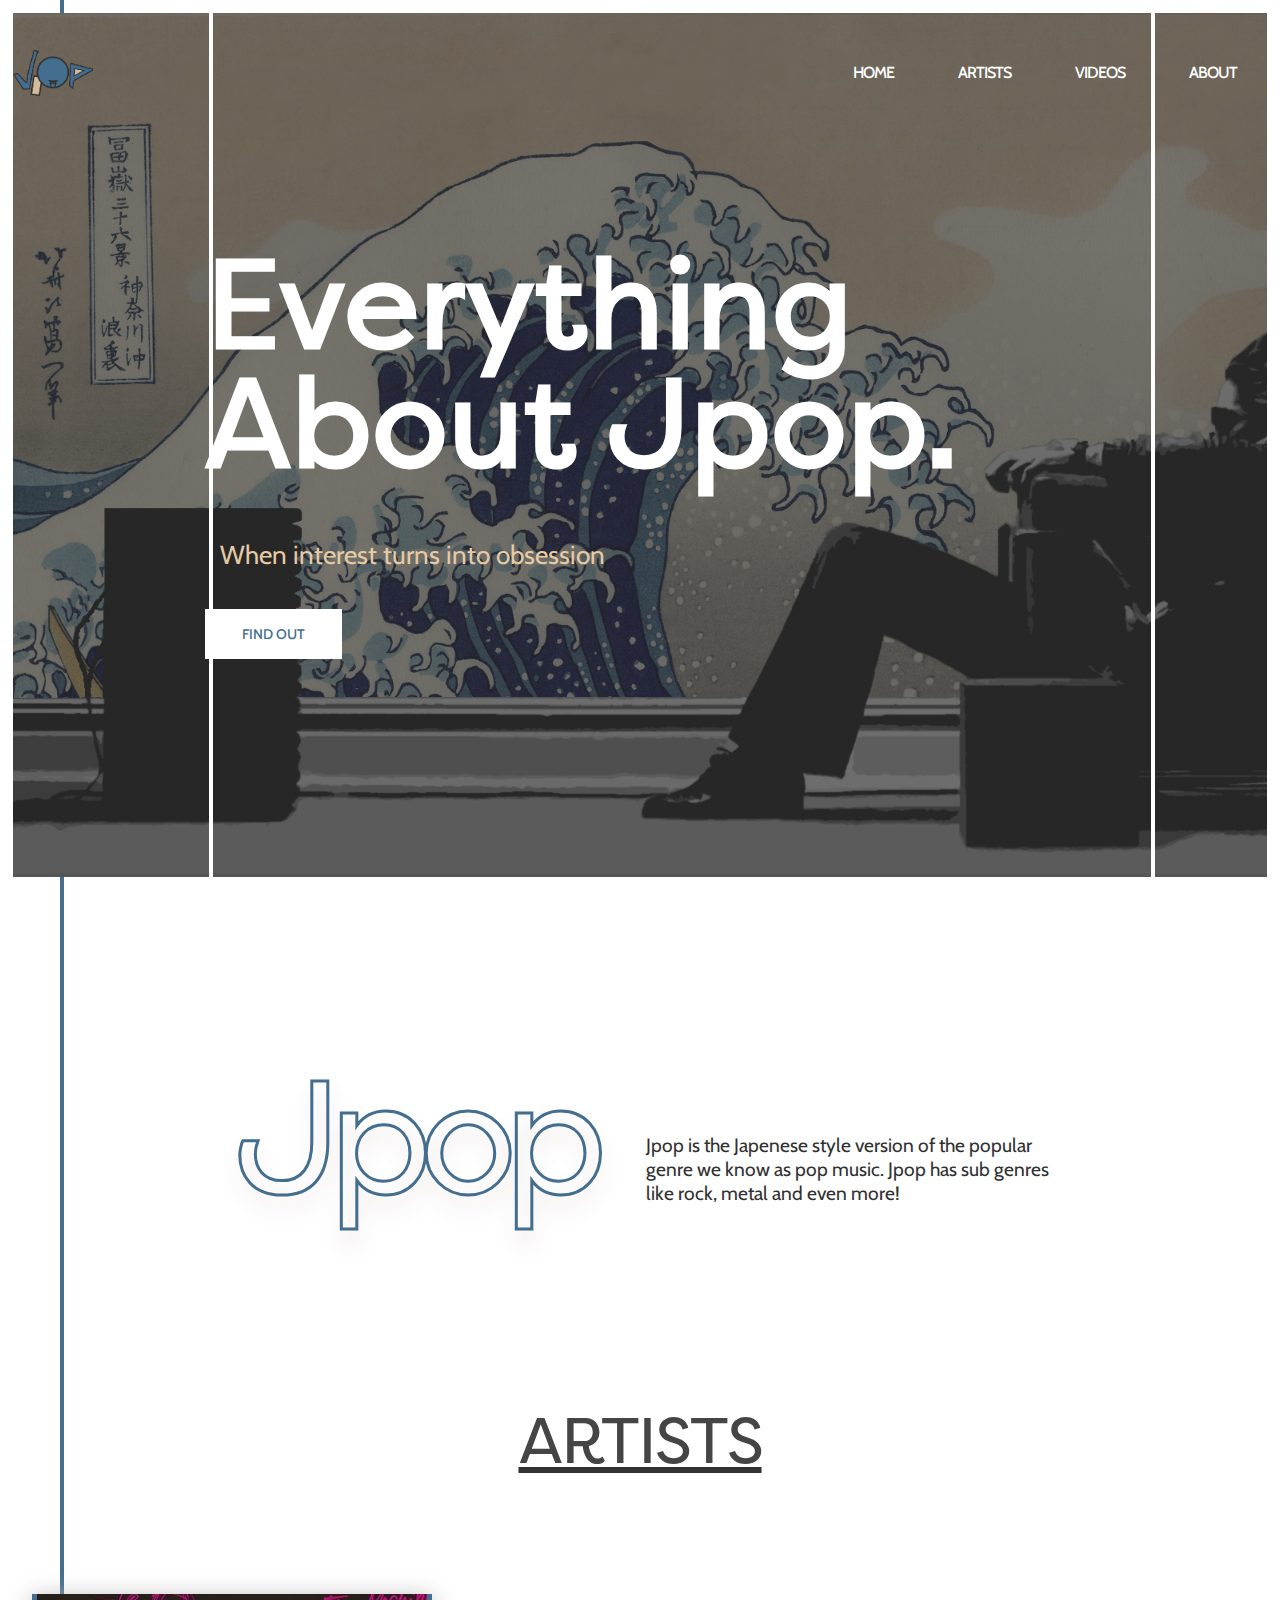
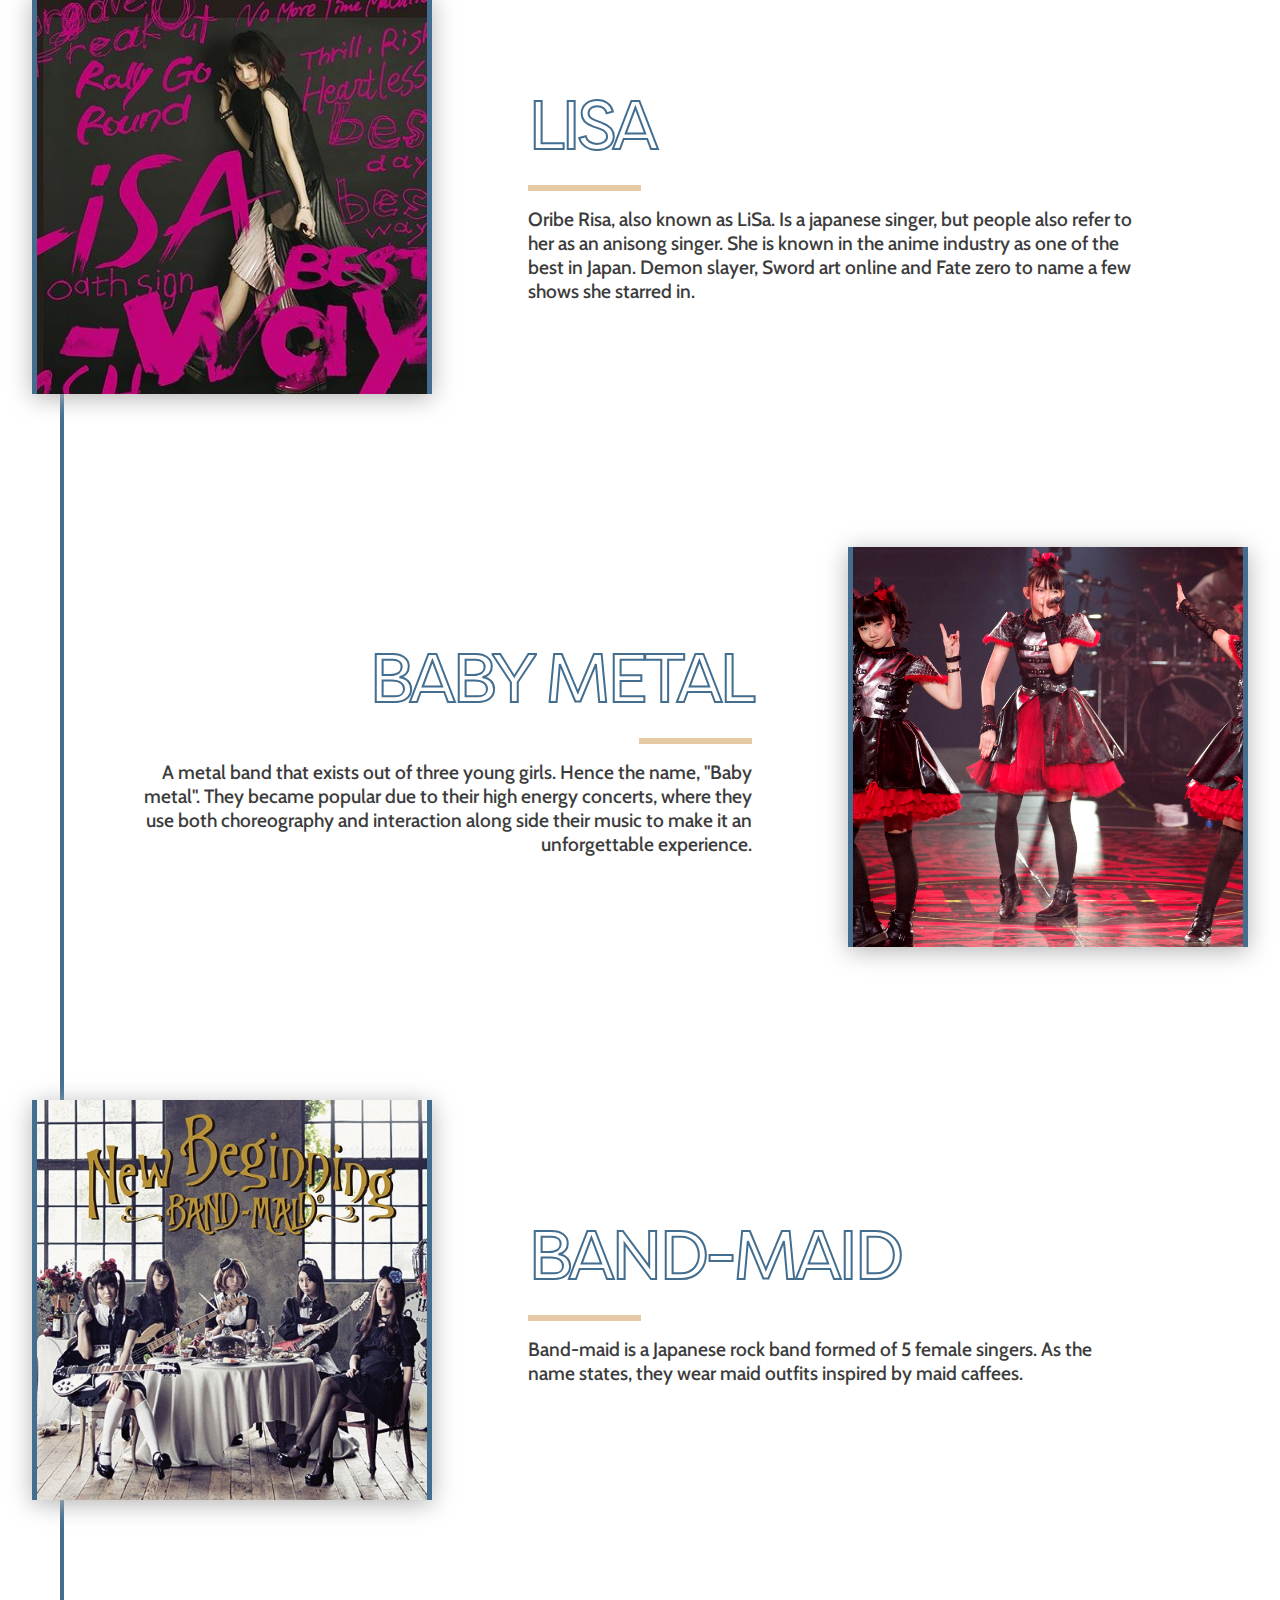
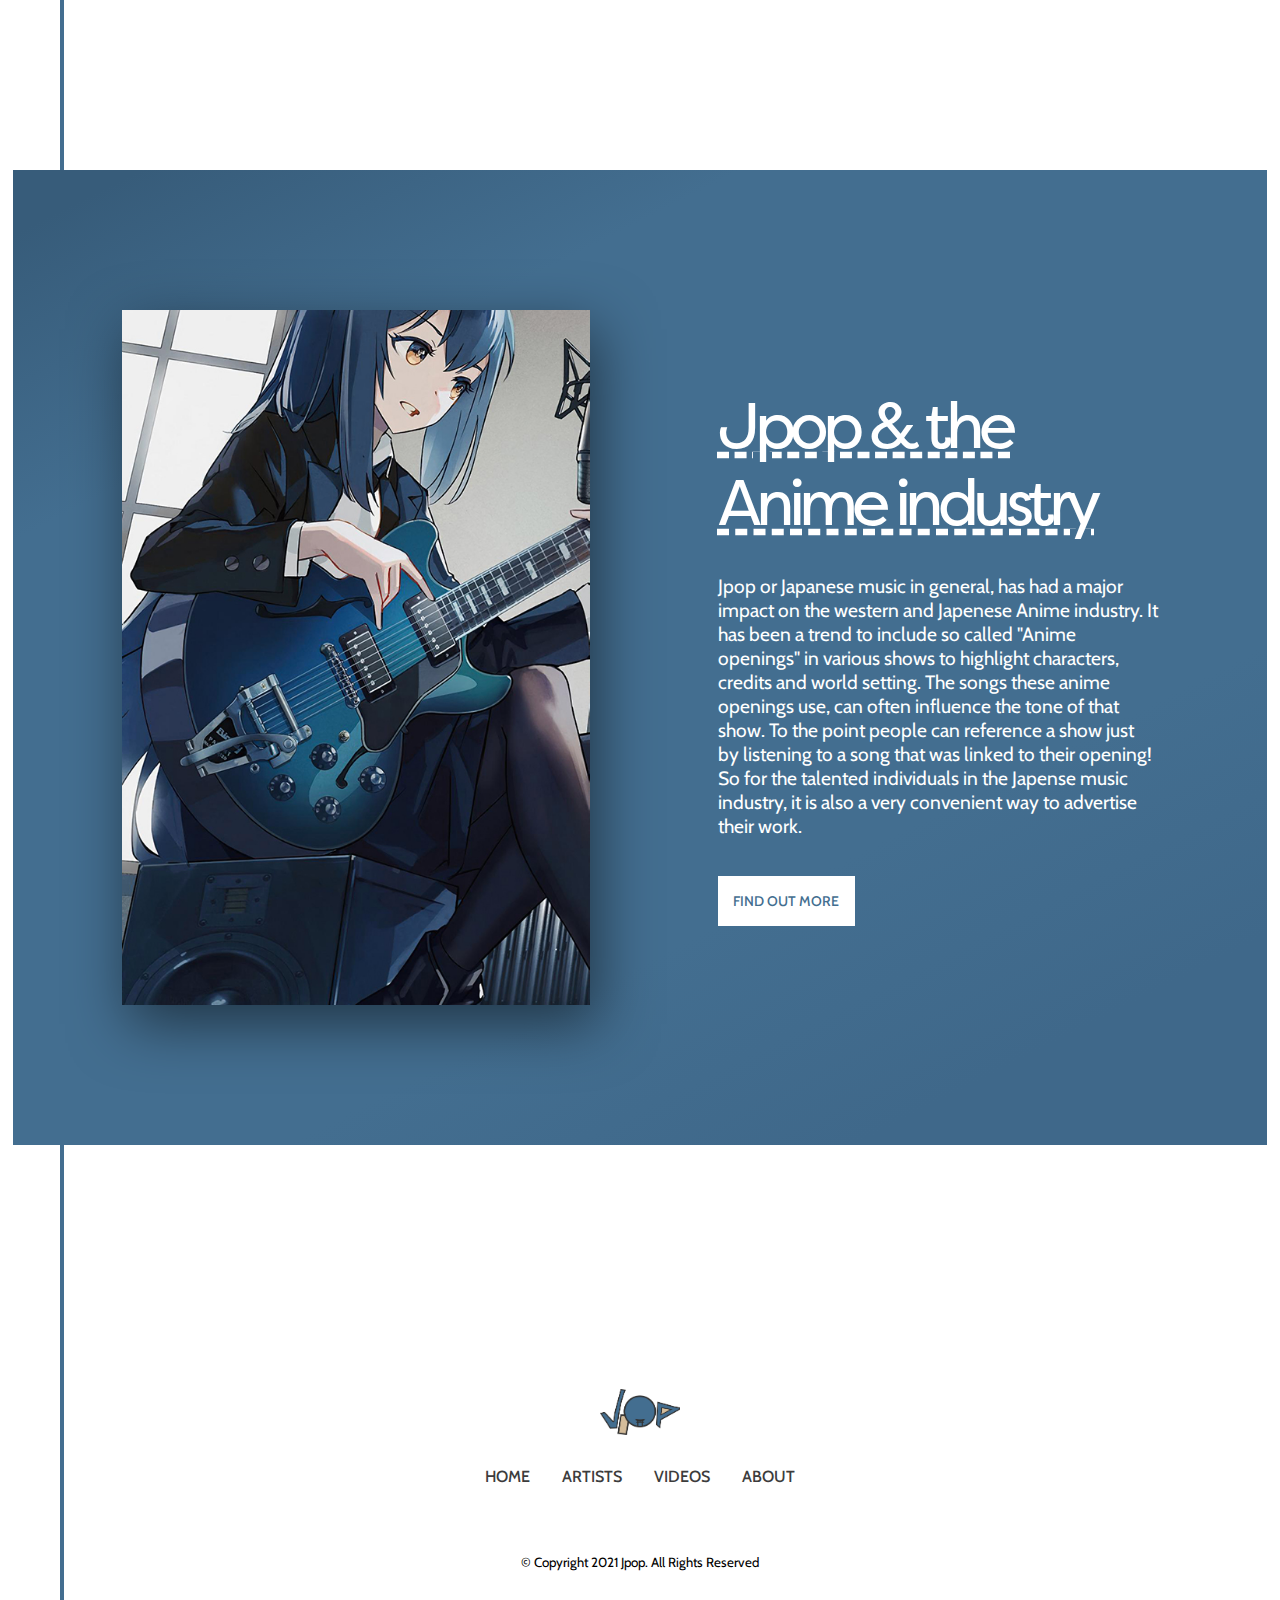
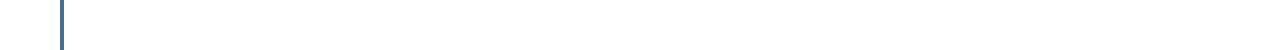
<file: index.html>
<!DOCTYPE html>
<html lang="en">
    <head>
        <meta charset="utf-8">
        <meta name="viewport" content="width=device-width, initial-scale=1">
        <link rel="stylesheet" href="css/style.css">
        <link rel="stylesheet" href="https://use.fontawesome.com/releases/v5.15.4/css/all.css" integrity="sha384-DyZ88mC6Up2uqS4h/KRgHuoeGwBcD4Ng9SiP4dIRy0EXTlnuz47vAwmeGwVChigm" crossorigin="anonymous">
        <link rel="preconnect" href="https://fonts.googleapis.com">
        <link rel="preconnect" href="https://fonts.gstatic.com" crossorigin>
        <link href="https://fonts.googleapis.com/css2?family=Cabin&family=Montserrat:wght@600&family=Raleway&family=Source+Sans+Pro:ital@1&display=swap" rel="stylesheet"> 
        <title>Home</title>
    </head> 
    <body>
        <header>
            <img src="assets/logo/logo-v6.png" alt="Jpop website logo">
            <nav tabindex="0">
                <ul role="menubar" aria-haspopup="true">
                    <li role="menuitem" aria-label="Home">
                        <a href="./index.html">Home</a>
                    </li>
                    <li role="menuitem" aria-label="Artists">
                        <a href="./artists.html">Artists</a>
                    </li>
                    <li role="menuitem" aria-label="Videos">
                        <a href="./videos.html">Videos</a>
                    </li>
                    <li role="menuitem" aria-label="About">
                        <a href="./aboutjpop.html">About</a>
                    </li>
                </ul>    
            </nav>
            <button aria-label="Button popup which closes the navigation bar on smaller screens">X</button>
        </header>
        <main>
        <!-- Home banner -->
            <header class="index-header">
                <!-- Banner content -->
                    <section>           
                        <h1>Everything about Jpop<span>.</span></h1>  
                        <p>When interest turns into obsession</p>
                        <a href="#index-artists" aria-label="Link the leads to the first section 'JPOP' of the home page">Find out</a>                       
                    </section> 
            </header>
            <!-- Inleiding -->
            <section>
                <h2>Jpop</h2>
                <p>
                    Jpop is the Japenese style version of the popular genre we know as pop music. Jpop has sub genres like rock, metal and even more!
                </p>
            </section>   
            <!-- Slide met images van albums en artiesten -->
            <ul id="index-artists">      
                <!-- Heading of the artist list -->
                <li>
                    <h2>Artists</h2>
                </li>         
                <!-- List of artists -->
                <li>           
                    <article>
                        <h3>Lisa</h3>
                        <hr>
                        <p>
                            Oribe Risa, also known as LiSa. Is a japanese singer, but people also refer to her as an anisong singer. She is known in the anime industry as one of the best in Japan. Demon slayer, Sword art online and Fate zero to name a few shows she starred in.
                        </p>  
                    </article>
                    <!-- Article Image -->
                    <aside>     
                        <!-- https://www.cdjapan.co.jp/product/VVCL-1227 ( Bron img below )-->
                        <img src="assets//index/lisa-index-section1cover.jpg" alt="Album image of Lisa's crossing field song">
                    </aside>   
                </li>
                <li>    
                    <article>
                        <h3>Baby Metal</h3>  
                        <hr>
                        <p>A metal band that exists out of three young girls. Hence the name, "Baby metal". They became popular due to their high energy concerts, where they use both choreography and interaction along side their music to make it an unforgettable experience. </p>
                    </article>
                    <!-- Article Image -->
                    <aside>                  
                        <!-- https://images6.fanpop.com/image/photos/36900000/BABYMETAL-Live-at-Budokan-babymetal-36974720-1280-779.jpg ( Bron img below )-->
                        <img src="assets/index/babymetal_cover.jpg" alt="three members of baby metal singing at their concert">
                    </aside>
                </li>
                <li>      
                    <article>
                        <h3>Band-Maid</h3>  
                        <hr>
                        <p>
                            Band-maid is a Japanese rock band formed of 5 female singers. 
                            As the name states, they wear maid outfits inspired by maid caffees.  
                        </p>
                    </article>
                    <!-- Article Image -->
                    <aside>               
                        <!-- https://rateyourmusic.com/release/album/band-maid/new-beginning/ ( Bron img below )-->
                        <img src="assets/index/bandmaid-index-section1cover.jpg" alt="All 5 bandmaid members sitting on chairs wearing maid outfits">
                    </aside>
                </li>                      
            </ul>   
            <!-- The third section of page (Index) : See h2 -->
            <section>
                <article> 
                    <h2>Jpop & the Anime industry</h2>
                    <p>
                        Jpop or Japanese music in general, 
                        has had a major impact on the western and 
                        Japenese Anime industry. It has been a trend to 
                        include so called "Anime openings" in various shows to highlight characters, 
                        credits and world setting. The songs these anime openings use, can often 
                        influence the tone of that show. To the point people can reference a show just by 
                        listening to a song that was linked to their opening! So for the talented individuals in the Japense music industry,
                        it is also a very convenient way to advertise their work.
                    </p> 
                    <a href="./videos.html">Find out more</a>
                </article>
                <!-- Article Image -->
                <aside>
                    <!-- https://mocah.org/322547-anime-girls-guitar-band-arknights-4k.html ( Bron img below )-->
                    <img src="assets/index/anime-music-image.jpg" alt="Anime themed music photo">
                </aside>
            </section>
        </main>   
        <footer>     
            <!-- Logo website -->
            <img src="assets/logo/logo-v6.png" alt="Jpop website footer logo">
            <!-- Sitemap -->
            <ul>
                <li>
                    <a href="./index.html">Home</a>
                </li>
                <li>
                    <a href="./artists.html">artists</a>
                </li>
                 <li>
                    <a href="./videos.html">videos</a>
                </li>
                <li>
                    <a href="./aboutjpop.html">About</a>
                </li>  
            </ul>
            <!--Social media -->
            <ul>
                <li>
                    <a href="instagram.com" aria-label="Link to social media platform Instagram of the jpop website">
                        <i> 
                            <span>Instagram</span>
                        </i>
                    </a> 
                </li>
                <li>
                    <a href="facebook.com" aria-label="Link to social media platform Facebook of the jpop website">
                        <i>
                            <span>Facebook</span>
                        </i>
                    </a> 
                </li>
                <li>
                    <a href="twitter.com" aria-label="Link to social media platform Twitter of the jpop website">
                        <i>
                            <span>Twitter</span>
                        </i>
                    </a> 
                </li>
                <li>
                    <a href="youtube.com" aria-label="Link to social media platform Youtube of the jpop website">
                        <i>
                            <span>Youtube</span>
                        </i>
                    </a> 
                </li>
            </ul>
            <!-- Copyright -->
            <small>&copy; Copyright 2021 Jpop. All Rights Reserved</small>   
        </footer>    
   </body> 
</html>
</file>
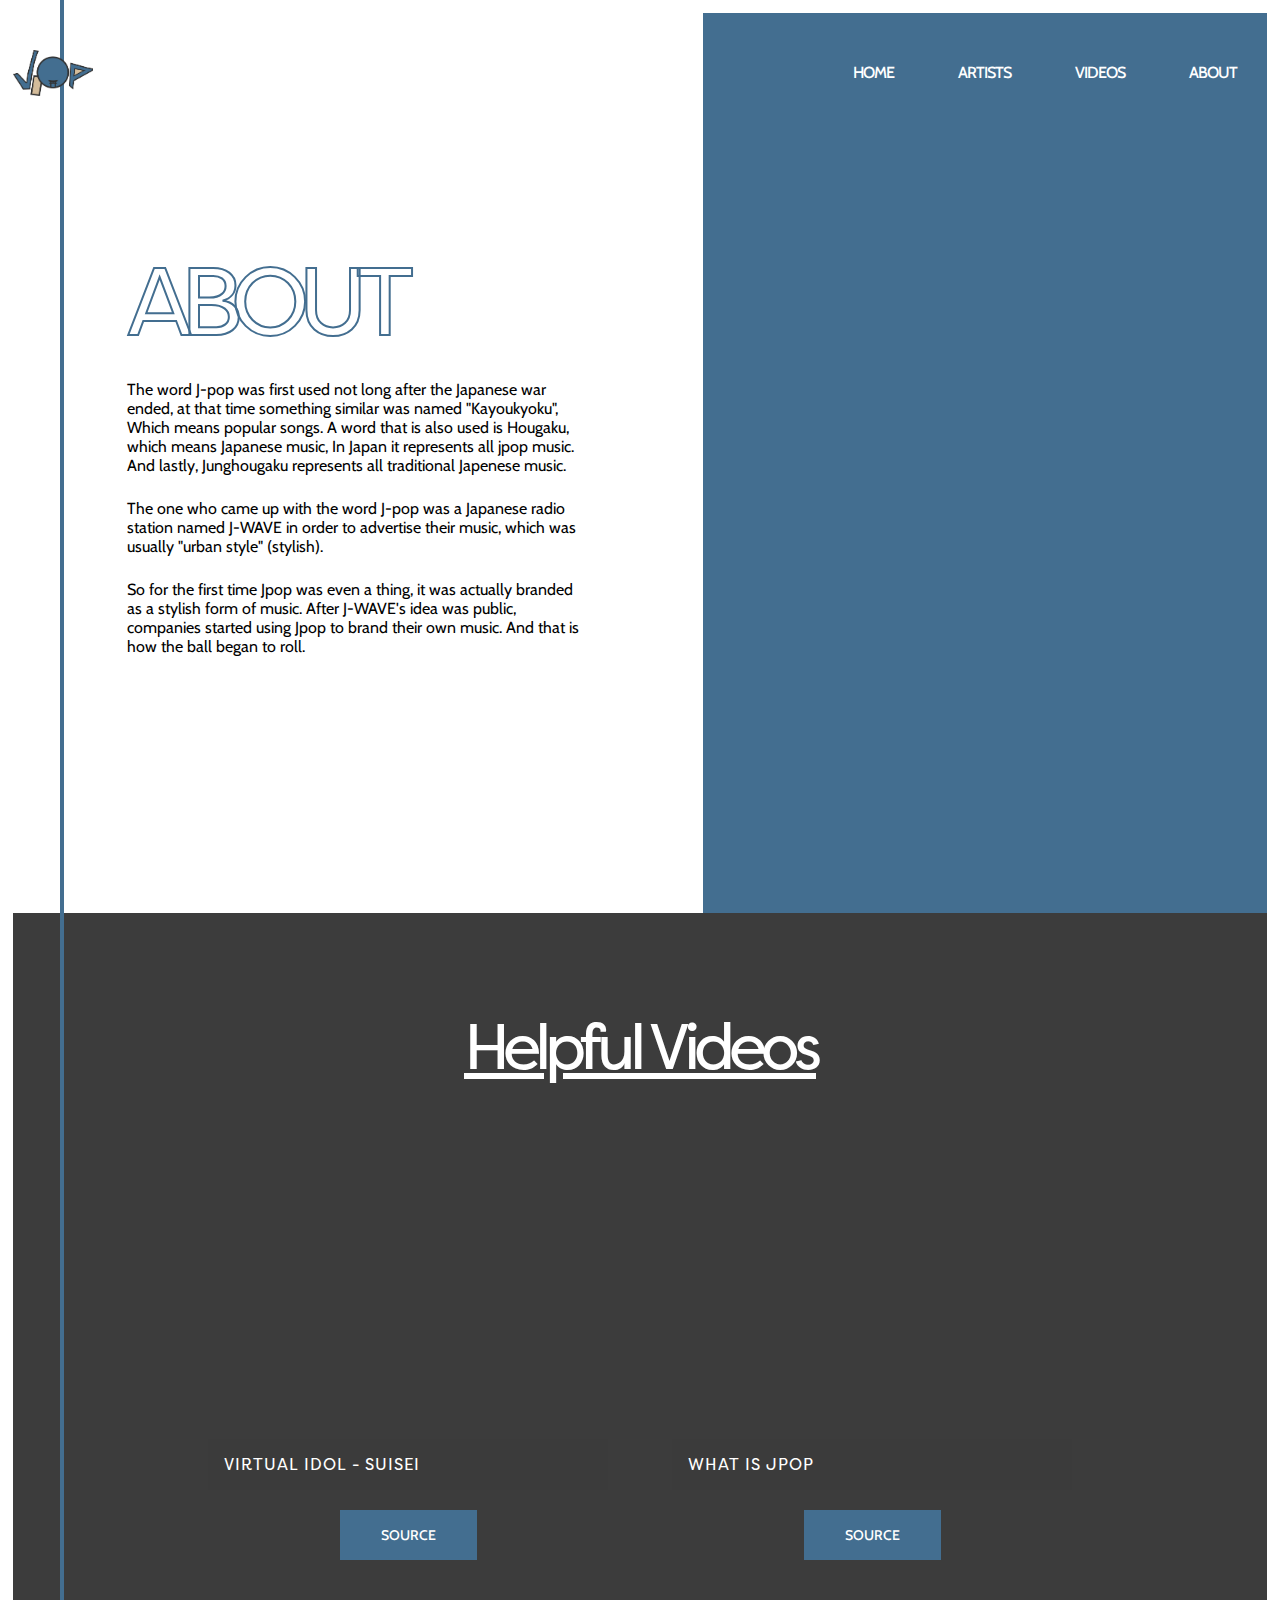
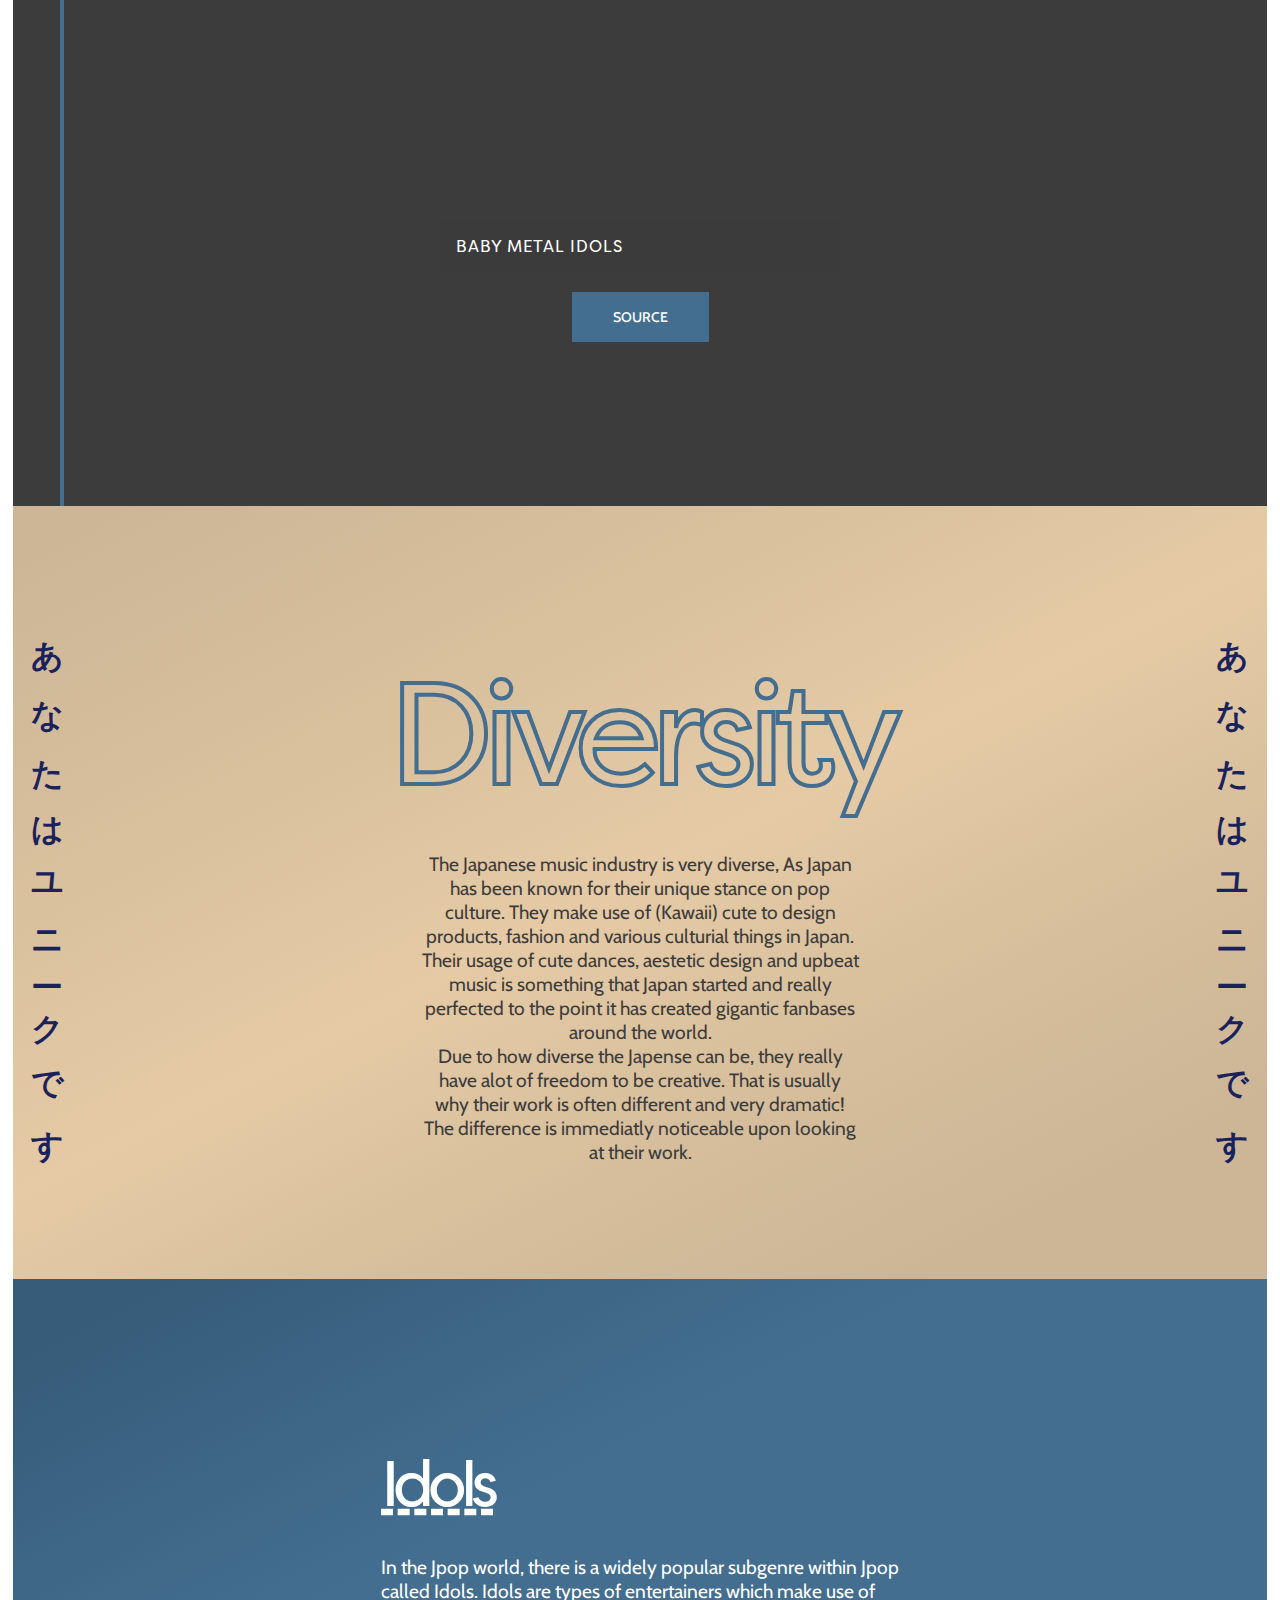
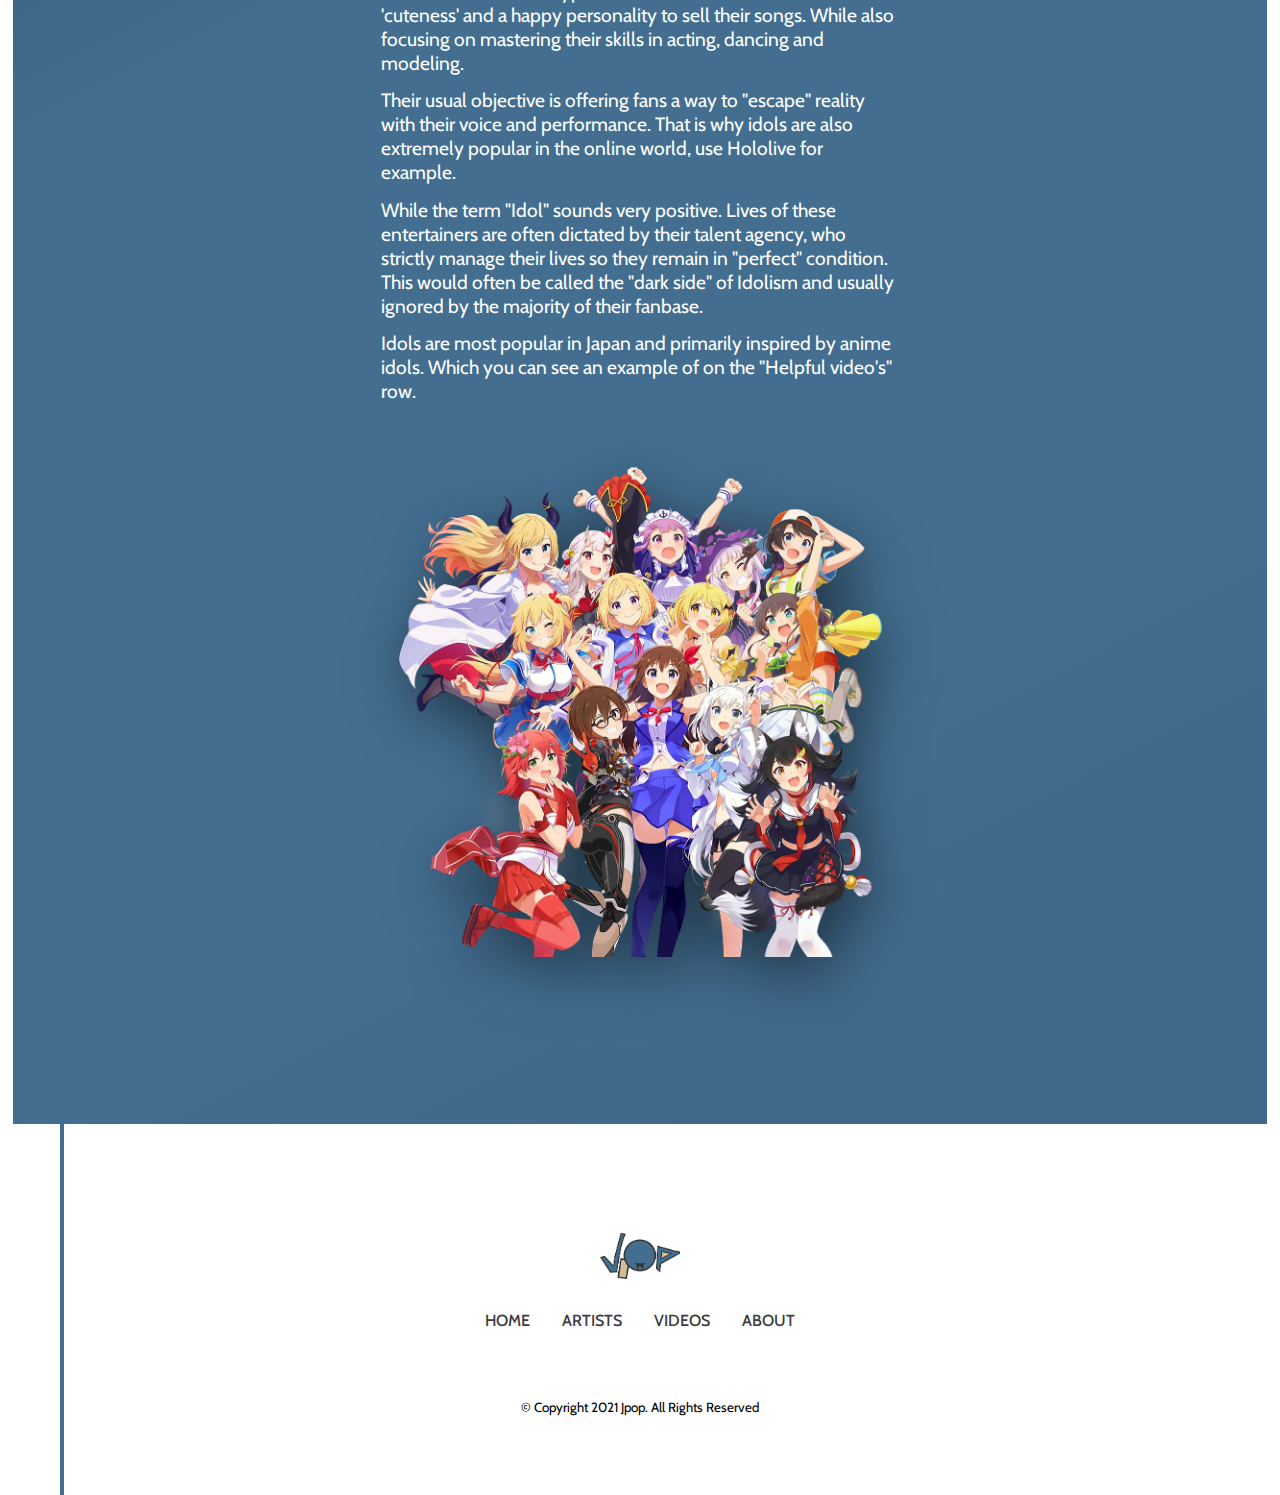
<file: aboutjpop.html>
<!DOCTYPE html>
<html lang="en">
    <head>
        <meta charset="utf-8">
        <meta name="viewport" content="width=device-width, initial-scale=1">
        <link rel="stylesheet" href="css/style.css">
        <link rel="stylesheet" href="https://use.fontawesome.com/releases/v5.15.4/css/all.css" integrity="sha384-DyZ88mC6Up2uqS4h/KRgHuoeGwBcD4Ng9SiP4dIRy0EXTlnuz47vAwmeGwVChigm" crossorigin="anonymous">
        <link rel="preconnect" href="https://fonts.googleapis.com">
        <link rel="preconnect" href="https://fonts.gstatic.com" crossorigin>
        <link href="https://fonts.googleapis.com/css2?family=Cabin&family=Montserrat:wght@600&family=Raleway&family=Source+Sans+Pro:ital@1&display=swap" rel="stylesheet"> 
        <title>About Jpop</title>
    </head> 
    <body>
        <header>
            <img src="assets/logo/logo-v6.png" alt="Jpop website logo">
            <nav tabindex="0">
                <ul role="menubar" aria-haspopup="true">
                    <li role="menuitem" aria-label="Home">
                        <a href="./index.html">Home</a>
                    </li>
                    <li role="menuitem" aria-label="Artists">
                        <a href="./artists.html">Artists</a>
                        </li>
                    <li role="menuitem" aria-label="Videos">
                        <a href="./videos.html">Videos</a>
                    </li>
                    <li role="menuitem" aria-label="About">
                        <a href="./aboutjpop.html">About</a>
                    </li>
                </ul>    
            </nav>
            <button aria-label="Button popup which closes the navigation bar on smaller screens">X</button>
        </header>
        <main>
            <!-- page banner ( About Jpop ) -->
            <header class="pages-header">   
                <section>        
                    <h1>About</h1>   
                    <p>
                        The word J-pop was first used not long after the Japanese war ended, at that time something similar was named "Kayoukyoku", Which means popular songs. 
                        A word that is also used is Hougaku, which means Japanese music, In Japan it represents all jpop music. And lastly, Junghougaku represents all traditional Japenese music. 
                    </p>
                    <p>
                        The one who came up with the word J-pop was a Japanese radio station named J-WAVE in order to advertise their music, which was usually "urban style" (stylish).
                    </p> 
                    <p>
                        So for the first time Jpop was even a thing, it was actually branded as a stylish form of music. After J-WAVE's idea was public, companies started using Jpop to brand their own music. 
                        And that is how the ball began to roll.
                    </p>    
                </section>                               
            </header>  
            <!-- Personal favorites along with what I like about it -->
            <section id="video-list">               
                <h2>Helpful Videos</h2>                       
                <ul>            
                    <li>
                    <section> 
                            <h3>Virtual Idol - Suisei</h3>
                            <iframe  src="https://www.youtube.com/embed/vQHVGXdcqEQ?controls=0" title="YouTube video player"  allow="accelerometer; autoplay; clipboard-write; encrypted-media; gyroscope; picture-in-picture" allowfullscreen></iframe>   
                        </section>
                        <a role="button" aria-label="Link to a Virtual idol music video from Suisei called Next color planet " href="https://youtu.be/vQHVGXdcqEQ">Source</a>
                    </li>
                    <li>
                        <section>
                            <h3>What is Jpop</h3>
                            <iframe  src="https://www.youtube.com/embed/DkLqNPxcmpI?controls=0" title="YouTube video player"  allow="accelerometer; autoplay; clipboard-write; encrypted-media; gyroscope; picture-in-picture" allowfullscreen></iframe>                       
                        </section>
                            <a role="button" aria-label="Link to a informative video about what is Jpop" href="https://youtu.be/DkLqNPxcmpI">Source</a>
                    </li>
                    <li>
                        <section>
                            <iframe width="400" height="228" src="https://www.youtube.com/embed/WIKqgE4BwAY?controls=0" title="YouTube video player" allow="accelerometer; autoplay; clipboard-write; encrypted-media; gyroscope; picture-in-picture" allowfullscreen></iframe>   
                            <h3>Baby metal Idols</h3>
                        </section>
                        <a role="button" aria-label="Link to a Baby Metal music video" href="https://youtu.be/WIKqgE4BwAY">Source</a>
                    </li>
                </ul>                          
            </section>    
            <!-- Overige jpop info -->
            <article>                      
                <h2>Diversity</h2>
                <p> 
                    The Japanese music industry is very diverse, As 
                    Japan has been known for their unique stance on pop culture. 
                    They make use of (Kawaii) cute to design products, fashion and various culturial things in Japan. 
                </p>
                <p>
                    Their usage of cute dances, aestetic design and upbeat music is 
                    something that Japan started and really perfected to the point it has created gigantic fanbases around the world.
                </p>  
                <p> 
                    Due to how diverse the Japense can be, they really have alot of freedom to be creative.
                    That is usually why their work is often different and very dramatic!
                </p>
                <p> 
                    The difference is immediatly noticeable upon looking at their work.
                </p>
            </article>     
            <section>              
                <article>         
                    <h2>Idols</h2>
                        <p> 
                            In the Jpop world, there is a widely popular subgenre within Jpop called Idols. 
                            Idols are types of entertainers which make use of 'cuteness' and a happy personality to sell their songs.
                            While also focusing on mastering their skills in acting, dancing and modeling. 
                        </p>
                        <p>
                            Their usual objective is offering fans a way to "escape" reality with their voice and performance.
                            That is why idols are also extremely popular in the online world, use Hololive for example.
                        </p>
                        <p>
                            While the term "Idol" sounds very positive. Lives of these entertainers are often dictated by their talent
                            agency, who strictly manage their lives so they remain in "perfect" condition. This would often be called the "dark side" of 
                            Idolism and usually ignored by the majority of their fanbase.
                        </p>
                        <p>
                            Idols are most popular in Japan and primarily inspired by anime idols. Which you can see an 
                            example of on the "Helpful video's" row.
                    </p>
                </article>    
                <aside>
                    <!-- https://www.bbc.com/news/newsbeat-28217125s ( Bron img  )-->
                    <img src="assets/about-jpop/about-img-3.webp" alt="5 members of an idol group in black stylish clothing posing at a concert">
                </aside>
            </section>
        </main>                          
        <footer>     
            <!-- Logo website -->
            <img src="assets/logo/logo-v6.png" alt="Jpop website footer logo">
            <!-- Sitemap -->
            <ul>
                <li>
                    <a href="./index.html">Home</a>
                </li>
                <li>
                    <a href="./artists.html">artists</a>
                </li>
                <li>
                    <a href="./videos.html">videos</a>
                </li>
                <li>
                    <a href="./aboutjpop.html">About</a>
                </li>  
            </ul>
            <!--Social media -->
            <ul>
                <li>
                    <a href="instagram.com" aria-label="Link to social media platform Instagram of the jpop website">
                        <i> 
                            <span>Instagram</span>
                        </i>
                    </a> 
                </li>
                <li>
                    <a href="facebook.com" aria-label="Link to social media platform Facebook of the jpop website">
                        <i>
                            <span>Facebook</span>
                        </i>
                    </a> 
                </li>
                <li>
                    <a href="twitter.com" aria-label="Link to social media platform Twitter of the jpop website">
                        <i>
                            <span>Twitter</span>
                        </i>
                    </a> 
                </li>
                <li>
                    <a href="youtube.com" aria-label="Link to social media platform Youtube of the jpop website">
                        <i>
                            <span>Youtube</span>
                        </i>
                    </a> 
                </li>
            </ul>
            <!-- Copyright -->
            <small>&copy; Copyright 2021 Jpop. All Rights Reserved</small>         
        </footer>    
    </body>
</html>
</file>
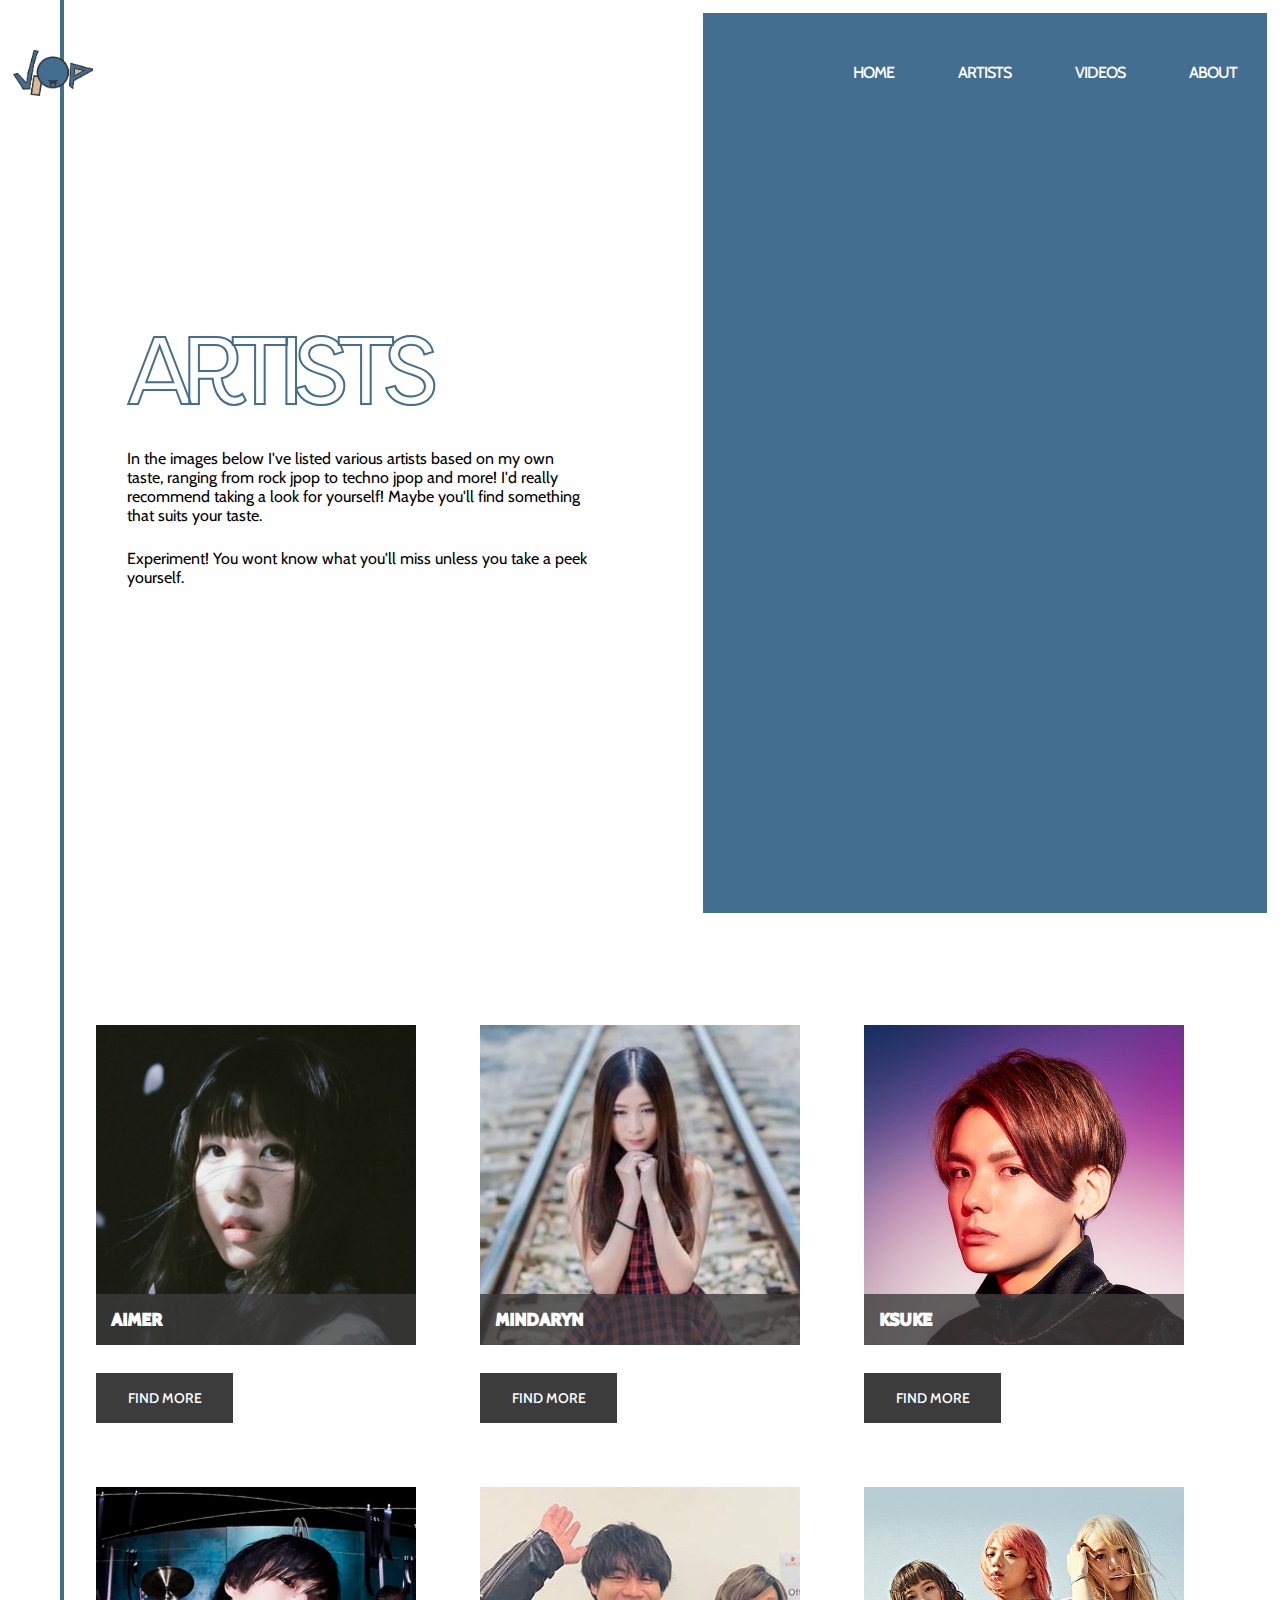
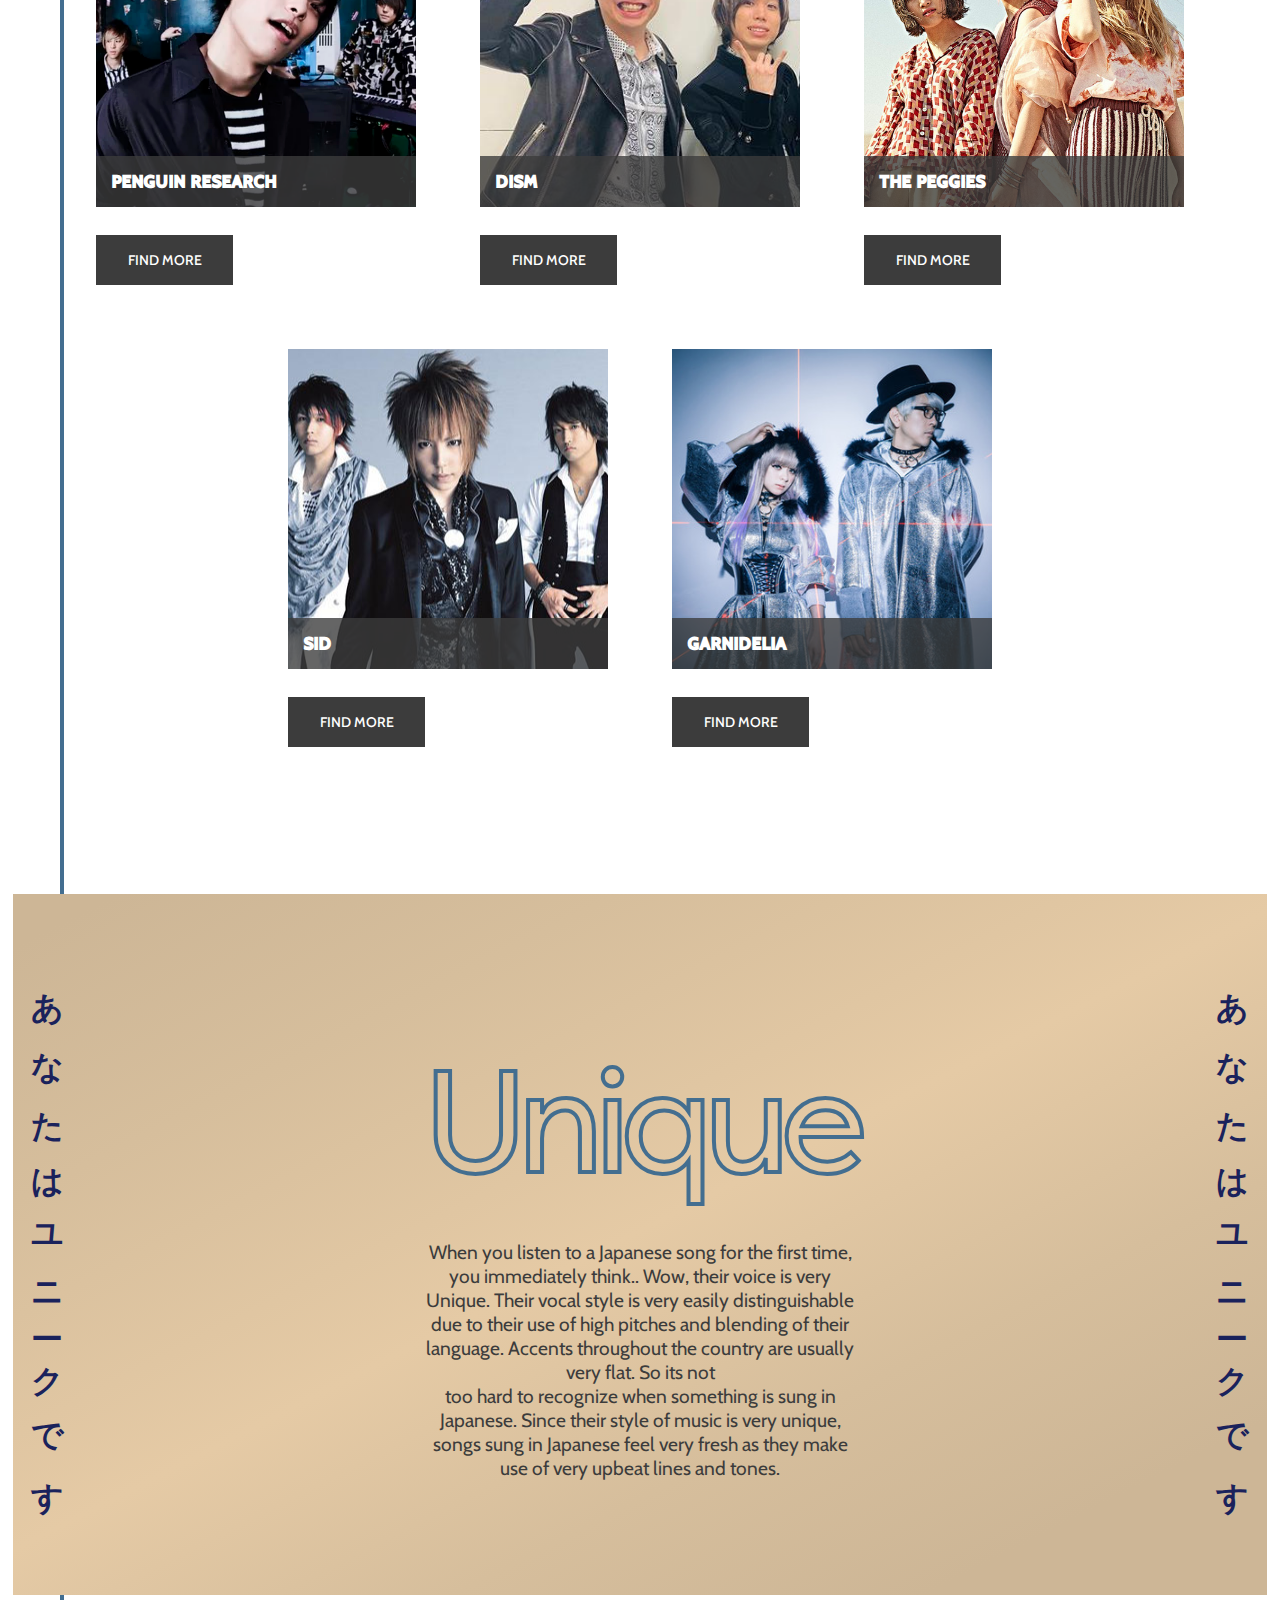
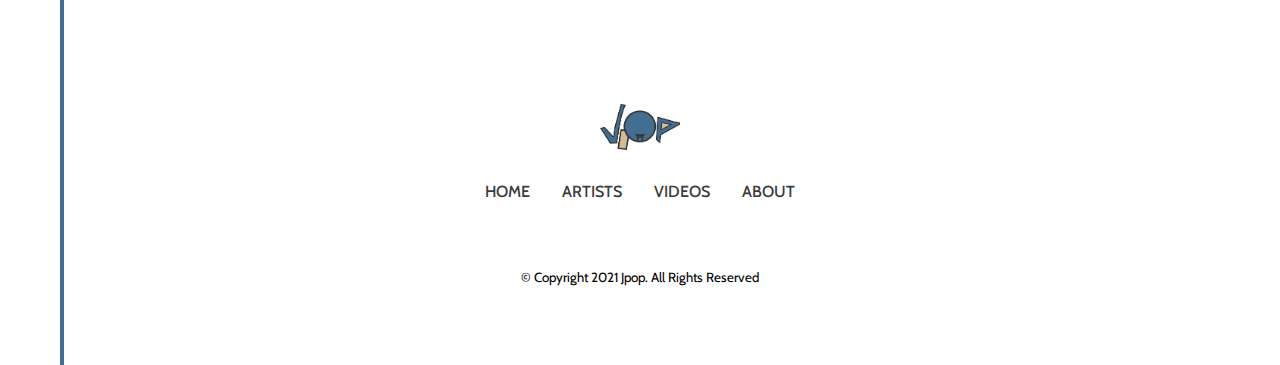
<file: artists.html>
<!DOCTYPE html>
<html lang="en">
    <head>
        <meta charset="utf-8">
        <meta name="viewport" content="width=device-width, initial-scale=1">
        <link rel="stylesheet" href="css/style.css">
        <link rel="stylesheet" href="https://use.fontawesome.com/releases/v5.15.4/css/all.css" integrity="sha384-DyZ88mC6Up2uqS4h/KRgHuoeGwBcD4Ng9SiP4dIRy0EXTlnuz47vAwmeGwVChigm" crossorigin="anonymous">
        <link rel="preconnect" href="https://fonts.googleapis.com">
        <link rel="preconnect" href="https://fonts.gstatic.com" crossorigin>
        <link href="https://fonts.googleapis.com/css2?family=Cabin&family=Montserrat:wght@600&family=Raleway&family=Source+Sans+Pro:ital@1&display=swap" rel="stylesheet"> 
        <title>Artists</title>
    </head> 
    <body>
        <header>
            <img src="assets/logo/logo-v6.png" alt="Jpop website logo">
            <nav tabindex="0">
                <ul role="menubar" aria-haspopup="true">
                    <li role="menuitem" aria-label="Home">
                        <a href="./index.html">Home</a>
                    </li>
                    <li role="menuitem" aria-label="Artists">
                        <a href="./artists.html">Artists</a>
                        </li>
                    <li role="menuitem" aria-label="Videos">
                        <a href="./videos.html">Videos</a>
                    </li>
                    <li role="menuitem" aria-label="About">
                        <a href="./aboutjpop.html">About</a>
                    </li>
                </ul>    
            </nav>
            <button aria-label="Button popup which closes the navigation bar on smaller screens">X</button>
        </header>
        <main>
            <!-- page banner ( artist ) -->
            <header class="pages-header">      
                <section>
                    <h1>Artists</h1>   
                    <p>
                        In the images below I've listed various artists based on my own taste, 
                        ranging from rock jpop to techno jpop and more! I'd really recommend 
                        taking a look for yourself! Maybe you'll find something that suits your taste.
                    </p> 
                    <p>
                        Experiment! You wont know what you'll miss unless you take a peek yourself.     
                    </p> 
                    
                </section>     
            </header>  
            <!--List of artists-->
            <ul id="artist-list">
                <!-- Artists -->
                <li>
                    <!-- https://www.discogs.com/artist/4280542-Aimer ( Bron img  )-->
                    <figure>
                        <img alt="Stylistic image of Aimer" src="assets/artists/aimer.jpg">
                        <figcaption>Aimer</figcaption>
                    </figure> 
                    <a href="https://www.youtube.com/channel/UCR1zT1s524Hbc85bdvno_8w" aria-label="Leads to the youtube channel from Aimer">Find More</a>
                </li>
                <li >
                    <!-- https://github.com/mindaryn ( Bron img  )-->
                    <figure>
                        <img alt="Image of Mindaryn Posing on train tracks for one of her albums" src="assets/artists/mindaryn.jpg">
                        <figcaption>Mindaryn</figcaption>
                    </figure> 
                    <a href="https://www.youtube.com/c/MindaRyn" aria-label="Leads to the youtube channel from Mindaryn">Find More</a>
                </li>
                <li>
                    <!-- https://www.google.com/search?q=ksuke&client=firefox-b-d&sxsrf=AOaemvKGJXibXLWZQQ1QuWi6Uu9UOK9U4w:1632897020897&source=lnms&tbm=isch&sa=X&ved=2ahUKEwjCiYq3x6PzAhWO_qQKHRnUAzQQ_AUoAXoECAEQAw&biw=1920&bih=967&dpr=1#imgrc=MhNzFGateLleEM ( Bron img  )-->
                    <figure>
                        <img alt="Image of Dism posing for his album cover" src="assets/artists/ksuke.jpg">
                        <figcaption>Ksuke</figcaption>
                    </figure> 
                    <a href="https://www.youtube.com/channel/UCOkBDyVdBKneSKUMX5HT4cA" aria-label="Leads to the youtube channel from Dism">Find More</a>
                </li>
                <li>
                    <!-- https://www.last.fm/music/PENGUIN+RESEARCH/+images/d8df14326f56e5bdab63bff2d63e0300 ( Bron img  )-->
                    <figure>
                        <img alt="Image of all members from Penguin research as they sing in one of their music videos" src="assets/artists/penguin-research.jpg">
                        <figcaption>Penguin research</figcaption>
                    </figure> 
                    <a href="https://www.youtube.com/user/PENGUINRESEARCHVEVO/videos" aria-label="Leads to the youtube channel from Penguin research">Find More</a>
                </li>
                <li>
                    <!-- https://www.insertlive.com/film-dan-musik/20200610153756-25-145554/selamat-band-hige-dandism-puncaki-top-artis-billboard-jepang ( Bron img  )-->
                    <figure>
                        <img alt=" The lead singer of Dism smiling along with their guitarist." src="assets/artists/dism.jpeg">
                        <figcaption>Dism</figcaption>
                    </figure> 
                    <a href="https://www.youtube.com/channel/UC3vg17IZ1IV73xx069jG44w" aria-label="Leads to the youtube channel from Dism">Find More</a>
                </li>
                <li>
                    <!-- https://concerty.com/artist/d2418949-fc2f-4b6d-98f8-2188e34cca94 ( Bron img  )-->
                    <figure>
                        <img alt="Beach image of all three members of The Peggies" src="assets/artists/the_peggies.jpg">
                        <figcaption>The Peggies</figcaption>
                    </figure> 
                    <a href="https://www.youtube.com/channel/UC3jNmNbqOSajU-pT36HnTJA" aria-label="Leads to the youtube channel from The peggies">Find More</a>
                </li>
                <li>
                    <!-- https://inevitablegoodbyes.wordpress.com/tag/yuuya/ ( Bron img  )-->
                    <figure>
                        <img alt="Image of 5 Sid band members posing as they smile" src="assets/artists/sid.jpg">
                        <figcaption>Sid</figcaption>
                    </figure> 
                    <a href="https://www.youtube.com/channel/UC7jHTm2dDkhckKyOWUavuXg" aria-label="Leads to the youtube channel from SID">Find More</a>
                </li>
                <li>
                    <!-- https://genius.com/Genius-english-translations-garnidelia-error-english-translation-lyrics ( Bron img  )-->
                    <figure>
                        <img alt="Image of Garnidelia and her partner posing for her 'Error' Album cover" src="assets/artists/garnidelia.jpg">
                        <figcaption>Garnidelia</figcaption>
                    </figure> 
                    <a href="https://www.youtube.com/channel/UCAYfguaShVaNDU561_jJoOQ" aria-label="Leads to the youtube channel from Garnidelia">Find More</a>
                </li>                                
            </ul>
        <!-- About how unique Japan actually is in term of music -->
            <article>
                <h2>Unique</h2>
                <p>
                    When you listen to a Japanese song for the first time, you immediately think.. Wow, their voice is very Unique.
                    Their vocal style is very easily distinguishable due to their use of high pitches and blending of their language.   
                    Accents throughout the country are usually very flat. So its not
                    </p>
                    <p>
                    too hard to recognize when something is sung in Japanese.
                    Since their style of music is very unique, songs sung in Japanese
                    feel very fresh as they make use of very upbeat lines and tones.
                </p>    
                <!--<hr>-->
            </article>
            <!-- Info about -->         
        </main>        
        <footer>     
            <!-- Logo website -->
            <img src="assets/logo/logo-v6.png" alt="Jpop website footer logo">
            <!-- Sitemap -->
            <ul>
                <li>
                    <a href="./index.html">Home</a>
                </li>
                <li>
                    <a href="./artists.html">artists</a>
                </li>
                 <li>
                    <a href="./videos.html">videos</a>
                </li>
                <li>
                    <a href="./aboutjpop.html">About</a>
                </li>  
            </ul>
            <!--Social media -->
            <ul>
                <li>
                    <a href="instagram.com" aria-label="Link to social media platform Instagram of the jpop website">
                        <i> 
                            <span>Instagram</span>
                        </i>
                    </a> 
                </li>
                <li>
                    <a href="facebook.com" aria-label="Link to social media platform Facebook of the jpop website">
                        <i>
                            <span>Facebook</span>
                        </i>
                    </a> 
                </li>
                <li>
                    <a href="twitter.com" aria-label="Link to social media platform Twitter of the jpop website">
                        <i>
                            <span>Twitter</span>
                        </i>
                    </a> 
                </li>
                <li>
                    <a href="youtube.com" aria-label="Link to social media platform Youtube of the jpop website">
                        <i>
                            <span>Youtube</span>
                        </i>
                    </a> 
                </li>
            </ul>
            <!-- Copyright -->
            <small>&copy; Copyright 2021 Jpop. All Rights Reserved</small>   
        </footer>   
   </body>
</html>
</file>
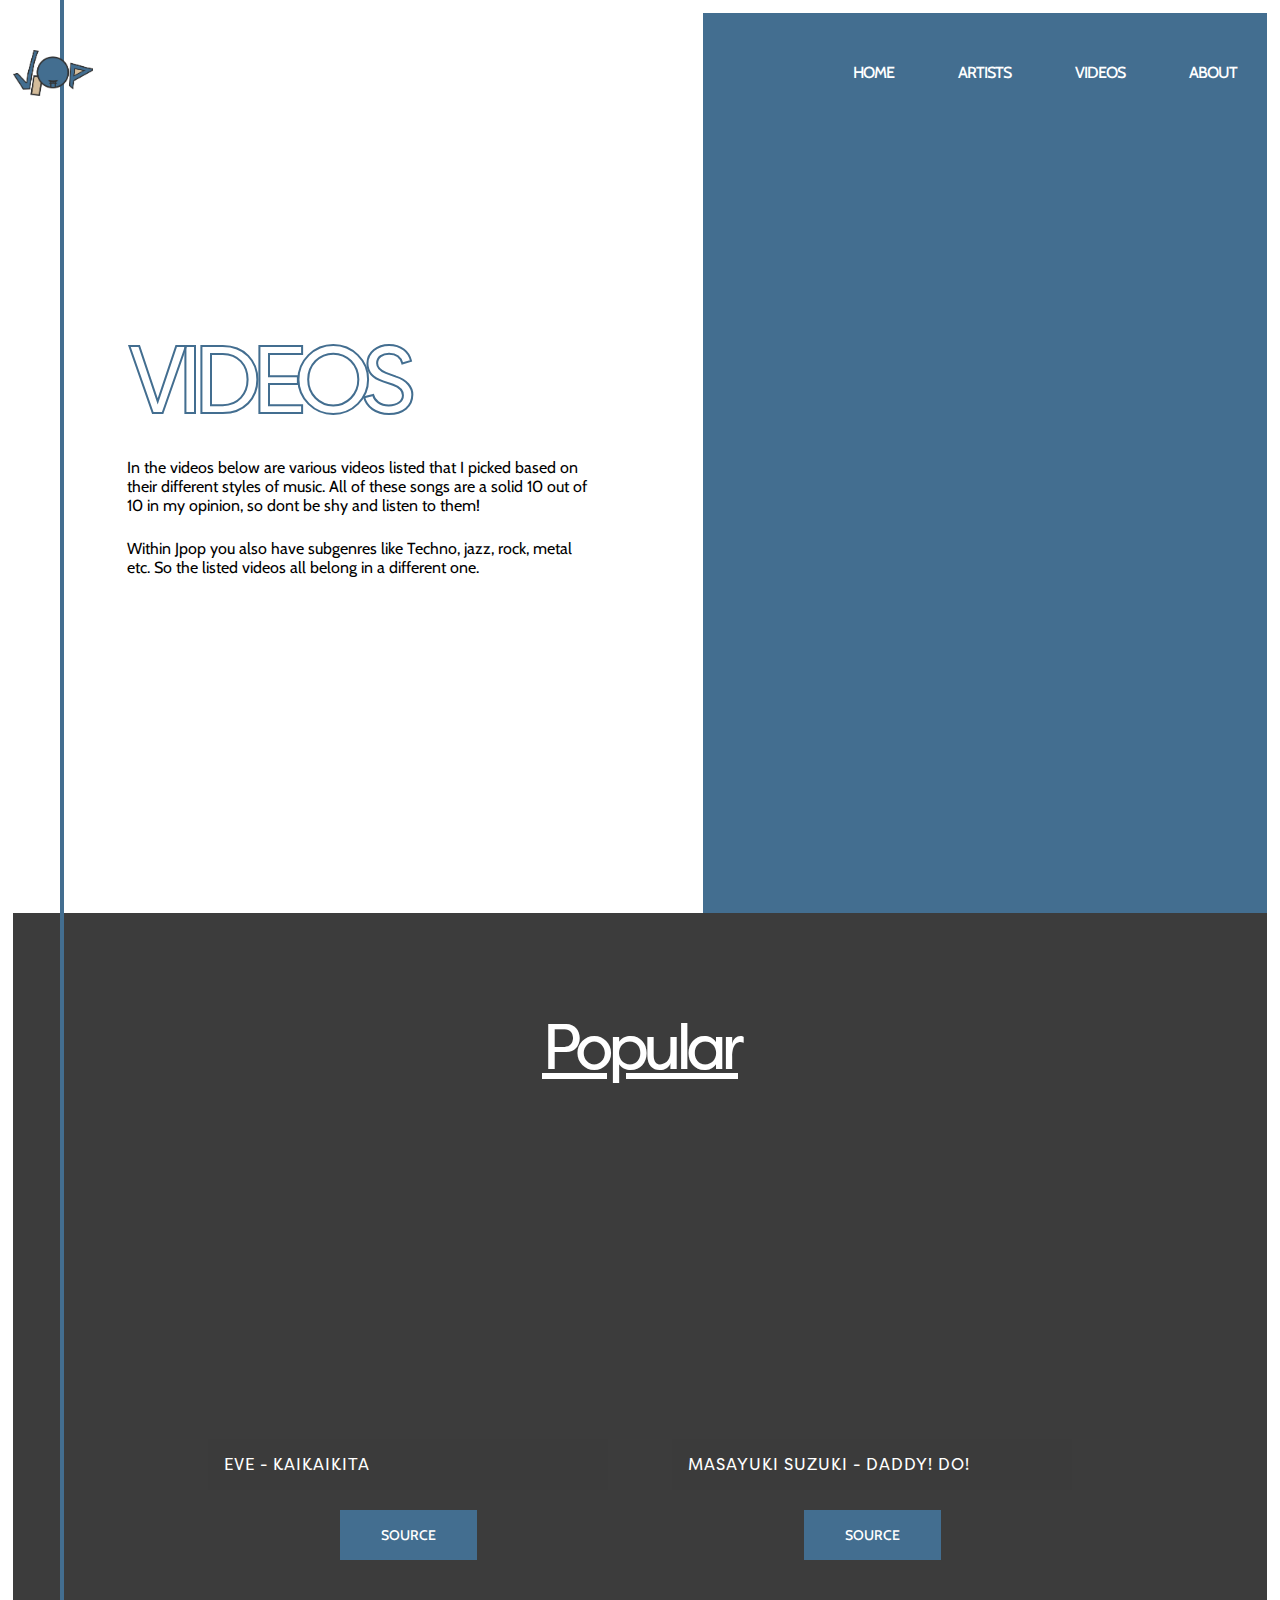
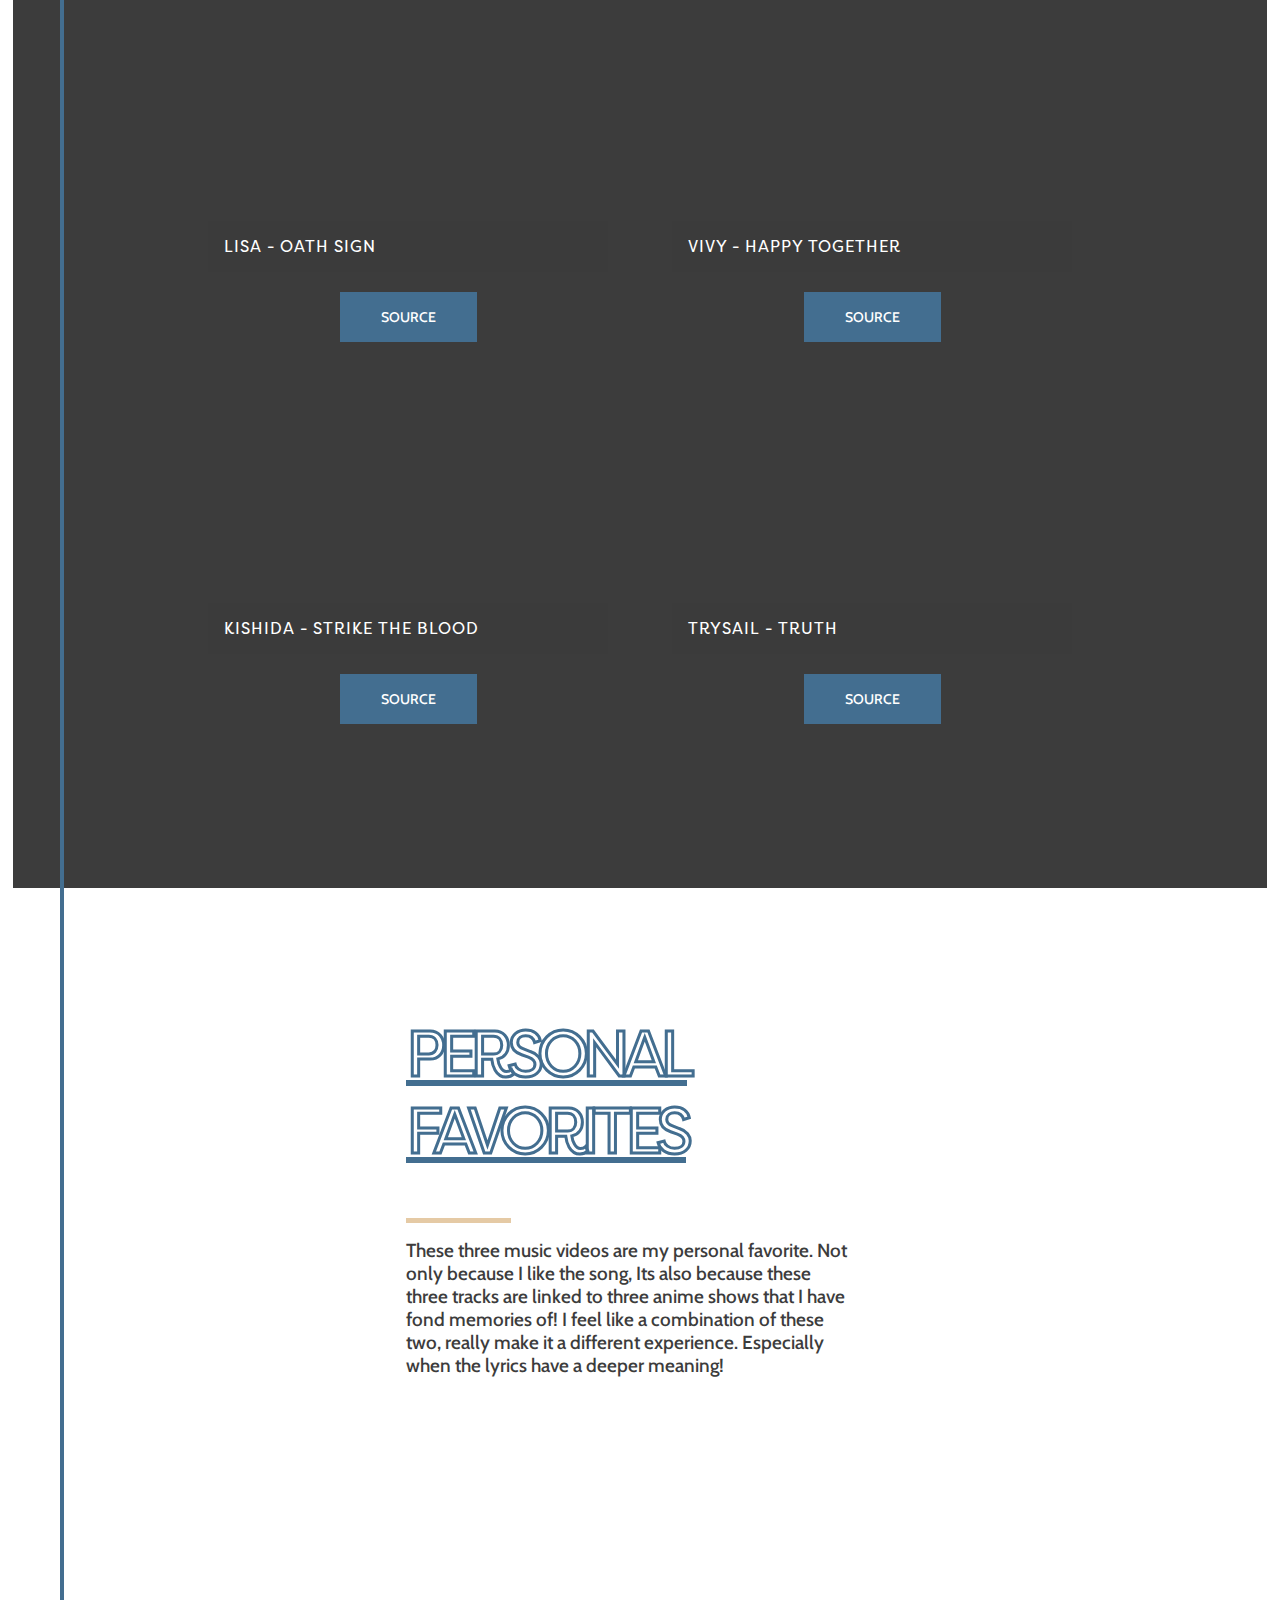
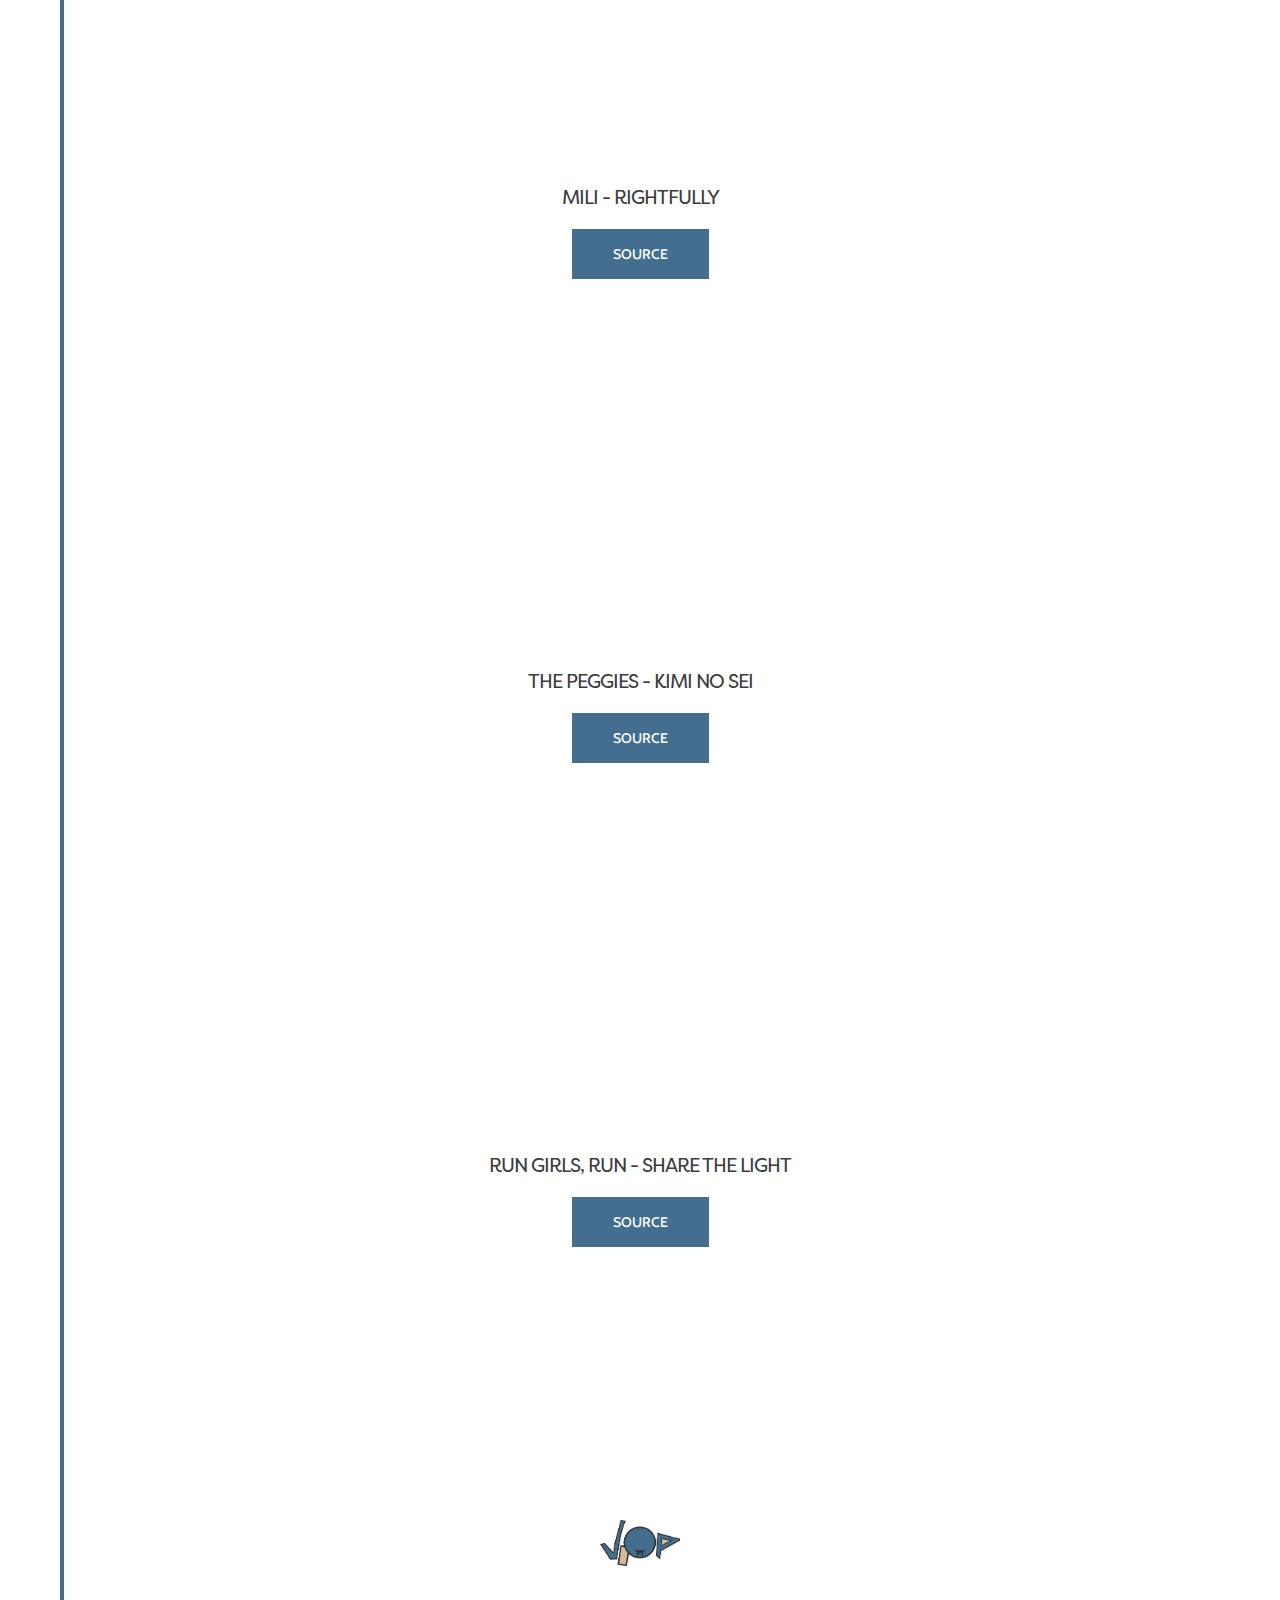
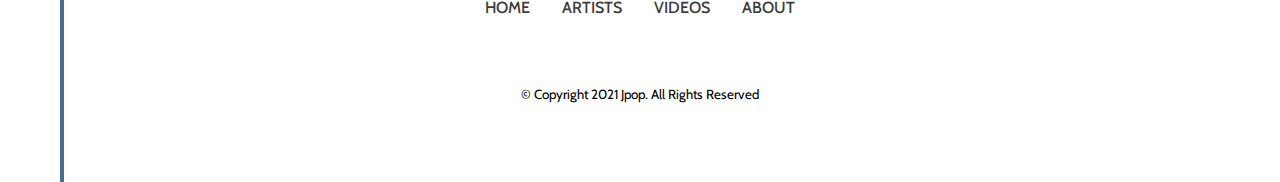
<file: videos.html>
<!DOCTYPE html>
<html lang="en">
    <head>
        <meta charset="utf-8">
        <meta name="viewport" content="width=device-width, initial-scale=1">
        <link rel="stylesheet" href="css/style.css">
        <link rel="stylesheet" href="https://use.fontawesome.com/releases/v5.15.4/css/all.css" integrity="sha384-DyZ88mC6Up2uqS4h/KRgHuoeGwBcD4Ng9SiP4dIRy0EXTlnuz47vAwmeGwVChigm" crossorigin="anonymous">
        <link rel="preconnect" href="https://fonts.googleapis.com">
        <link rel="preconnect" href="https://fonts.gstatic.com" crossorigin>
        <link href="https://fonts.googleapis.com/css2?family=Cabin&family=Montserrat:wght@600&family=Raleway&family=Source+Sans+Pro:ital@1&display=swap" rel="stylesheet"> 
        <title> Videos </title>
    </head> 
    <body>
        <header>
            <img src="assets/logo/logo-v6.png" alt="Jpop website logo">
            <nav tabindex="0">
                <ul role="menubar" aria-haspopup="true">
                    <li role="menuitem" aria-label="Home">
                        <a href="./index.html">Home</a>
                    </li>
                    <li role="menuitem" aria-label="Artists">
                        <a href="./artists.html">Artists</a>
                        </li>
                    <li role="menuitem" aria-label="Videos">
                        <a href="./videos.html">Videos</a>
                    </li>
                    <li role="menuitem" aria-label="About">
                        <a href="./aboutjpop.html">About</a>
                    </li>
                </ul>         
            </nav>
            <button aria-label="Button popup which closes the navigation bar on smaller screens">X</button>
        </header>
        <main>
            <!-- page banner ( videos ) -->
            <header class="pages-header">  
                <section>
                    <h1>Videos</h1>    
                    <p>
                        In the videos below are various videos listed that I 
                        picked based on their different styles of music. All of these songs are a solid 10 out of 10 in my opinion, so dont be shy and listen to them!
                    </p>
                    <p>
                        Within Jpop you also have subgenres like 
                        Techno, jazz, rock, metal etc. So the listed videos all belong in a different one.   
                    </p>   
                </section>                         
            </header>  
            <!-- Videos of various artists --> 
            <section id="video-list">
                <h2>Popular</h2>
                <ul aria-label="List of videos of famous Japanese artists">
                    <!-- Artists -->
                    <li>
                        <section>
                            <!--<span><a href="https://youtu.be/ijXeGqSRNJc"></a></span> -->
                        <iframe  src="https://www.youtube.com/embed/ijXeGqSRNJc?controls=0" title="YouTube video player"  allow="accelerometer; autoplay; clipboard-write; encrypted-media; gyroscope; picture-in-picture" allowfullscreen></iframe>
                        <h3>Eve - Kaikaikita </h3>                 
                       </section>
                       <a href="https://youtu.be/ijXeGqSRNJc">Source</a> 
                    </li>
                    <li >
                        <section>
                             <!--<span><a href="https://youtu.be/2Od7QCsyqkE"></a></span>-->
                            <iframe  src="https://www.youtube.com/embed/2Od7QCsyqkE?controls=0" title="YouTube video player"  allow="accelerometer; autoplay; clipboard-write; encrypted-media; gyroscope; picture-in-picture" allowfullscreen></iframe>
                            <h3>Masayuki Suzuki - DADDY! DO!</h3>                  
                        </section>
                        <a href="https://youtu.be/2Od7QCsyqkE">Source</a>         
                    </li>
                    <li>
                        <section>
                            <!-- <span><a href="https://youtu.be/4L8CmEuCiAI"></a></span> -->
                            <iframe  src="https://www.youtube.com/embed/GJ4yehnerHQ?controls=0" title="YouTube video player"  allow="accelerometer; autoplay; clipboard-write; encrypted-media; gyroscope; picture-in-picture" allowfullscreen></iframe>
                            <h3>LiSa - Oath Sign</h3>                        
                        </section>
                        <a href="https://youtu.be/GJ4yehnerHQ">Source</a>                    
                    </li>
                    <li>
                        <section>
                            <!-- <span><a href="https://youtu.be/4L8CmEuCiAI"></a></span> -->
                            <iframe src="https://www.youtube.com/embed/74Xt9oL3zjw?controls=0" title="YouTube video player"  allow="accelerometer; autoplay; clipboard-write; encrypted-media; gyroscope; picture-in-picture" allowfullscreen></iframe>                       
                            <h3>Vivy - Happy Together</h3>
                        </section>
                        <a href="https://youtu.be/74Xt9oL3zjw">Source</a>
                    </li>
                    <li>
                        <section>
                             <!-- <span><a href="https://youtu.be/4L8CmEuCiAI"></a></span> -->
                            <iframe  src="https://www.youtube.com/embed/4L8CmEuCiAI?controls=0" title="YouTube video player"  allow="accelerometer; autoplay; clipboard-write; encrypted-media; gyroscope; picture-in-picture" allowfullscreen></iframe>
                            <h3>Kishida - Strike the blood</h3>
                        </section>
                        <a href="https://youtu.be/4L8CmEuCiAI">Source</a>
                    </li>
                    <li>
                        <section>
                            <!-- <span><a href="https://youtu.be/4L8CmEuCiAI"></a></span> -->
                            <iframe src="https://www.youtube.com/embed/uYbWliyH6hs?controls=0" title="YouTube video player"  allow="accelerometer; autoplay; clipboard-write; encrypted-media; gyroscope; picture-in-picture" allowfullscreen></iframe>
                            <h3>TrySail - Truth</h3>
                        </section>
                        <a href="https://youtu.be/uYbWliyH6hs">Source</a>
                    </li>                          
                </ul>             
                <!-- Personal favorites along with what I like about it -->
                <ul aria-label="List of the authors favorite music videos">
                    <li>
                        <section>
                            <h2>Personal favorites</h2>
                            <hr>
                            <p>
                                These three music videos are my personal favorite. Not only because I like the song, Its also because these three tracks are linked to three anime shows that I have fond memories of!
                                I feel like a combination of these two, really make it a different experience. Especially when the lyrics have a deeper meaning!
                            </p>
                        </section>
                    </li>
                    <li>
                        <!-- <span><a href="https://youtu.be/Q6Ik94T99Ag"></a></span> -->
                        <iframe  src="https://www.youtube.com/embed/Q6Ik94T99Ag?controls=0" title="YouTube video player"  allow="accelerometer; autoplay; clipboard-write; encrypted-media; gyroscope; picture-in-picture" allowfullscreen></iframe>
                        <section>
                            <h3>Mili - Rightfully</h3>
                            <a href="https://youtu.be/Q6Ik94T99Ag">Source</a>
                        </section>
                    </li>
                    <li>
                        <!-- <span><a href="https://youtu.be/-GoZOCNSIYw"></a></span>-->
                        <iframe src="https://www.youtube.com/embed/-GoZOCNSIYw?controls=0" title="YouTube video player"  allow="accelerometer; autoplay; clipboard-write; encrypted-media; gyroscope; picture-in-picture" allowfullscreen></iframe>
                        <section>
                            <h3>The Peggies - Kimi No Sei</h3>
                            <a href="https://youtu.be/-GoZOCNSIYw">Source</a>
                        </section>
                    </li>
                    <li>
                        <!--<span><a href="https://youtu.be/X4n3vMXv_9k"></a></span> -->
                        <iframe  src="https://www.youtube.com/embed/X4n3vMXv_9k?controls=0" title="YouTube video player"  allow="accelerometer; autoplay; clipboard-write; encrypted-media; gyroscope; picture-in-picture" allowfullscreen></iframe>
                        <section>
                            <h3>Run Girls, Run - Share the light</h3>
                            <a href="https://youtu.be/X4n3vMXv_9k">Source</a>
                        </section>
                    </li>      
                </ul>       
            </section>                  
        </main>    
        <footer>     
            <!-- Logo website -->
            <img src="assets/logo/logo-v6.png" alt="Jpop website footer logo">
            <!-- Sitemap -->
            <ul>
                <li>
                    <a href="./index.html">Home</a>
                </li>
                <li>
                    <a href="./artists.html">artists</a>
                </li>
                <li>
                    <a href="./videos.html">videos</a>
                </li>
                <li>
                    <a href="./aboutjpop.html">About</a>
                </li>  
            </ul>
            <!--Social media -->
            <ul>
                <li>
                    <a href="instagram.com" aria-label="Link to social media platform Instagram of the jpop website">
                        <i> 
                            <span>Instagram</span>
                        </i>
                    </a> 
                </li>
                <li>
                    <a href="facebook.com" aria-label="Link to social media platform Facebook of the jpop website">
                        <i>
                            <span>Facebook</span>
                        </i>
                    </a> 
                </li>
                <li>
                    <a href="twitter.com" aria-label="Link to social media platform Twitter of the jpop website">
                        <i>
                            <span>Twitter</span>
                        </i>
                    </a> 
                </li>
                <li>
                    <a href="youtube.com" aria-label="Link to social media platform Youtube of the jpop website">
                        <i>
                            <span>Youtube</span>
                        </i>
                    </a> 
                </li>
            </ul>
            <!-- Copyright -->
            <small>&copy; Copyright 2021 Jpop. All Rights Reserved</small>         
        </footer>    
   </body>
</html>
</file>
<file: css/style.css>
@font-face {font-family: 'FilsonPro';font-style: normal;font-weight: 900;src: url('../assets/font/FilsonProRegular.otf')}

/* Styling for jpop.site */
/* Important */  
* {box-sizing: border-box;margin: 0; font-family: 'Cabin', sans-serif;  background-color: transparent; color: inherit;}
html { margin:0; padding: 0; scroll-behavior: smooth;overflow-x: hidden;}
body {position: relative;}
body::after {border-right: solid #436e90 4px;position: absolute;height: 100%;right: 95%;content: "";display: block;top: 0;z-index: 1;}   

/* headings */ 
h1, h2, h3, h4, h5, h6 {font-family: 'FilsonPro';} 

/* nav */
body > header {display: flex;justify-content: space-between;align-items: center;padding: 50px 10%;position: absolute;width: 100%;height: auto;z-index: 3;}
body > header button {cursor: pointer;transition: all 0.3s ease 0s;display:none;transform: translateY(-50%);font-size: 2.5em;z-index: 100;border: none;background: transparent;color:transparent; -webkit-text-stroke: 2px #fff;position: absolute;top: 4.5vh;left: 3vw;}
body > header img {width: 80px;height: 46px;cursor: pointer;}
nav ul {list-style: none; }
nav li {display: inline-block;padding: 0 30px;}
nav li a {transition: all 0.3s ease 0s;letter-spacing: -1px; color: white;}
nav li a::after {content: ""; display: block; width: 0; height: 2px; background: white; transition: width .3s;}  
nav li a:hover {letter-spacing: 0px;font-size: 16px;border-bottom: solid 2px;}
nav li a:hover::after { width: 100%;}
/* footer */
footer { padding: 5em;display: flex;flex-direction: column;justify-content: center;align-items: center;}
footer img {width: 80px;height: 46px;cursor: pointer;margin: 1em;}
footer ul {padding-left: 0;list-style:  none;display: flex;justify-content: center;flex-wrap: wrap;}
footer li {/*! font-weight: 400; */padding: 1em;}
footer a {transition: .2s ease;}
footer li a:hover {    letter-spacing: 2px;transition: .2s ease;font-size: 18px;-webkit-text-stroke: #436e90 1px;color: transparent;}
footer i {display: inline-block;font-style: normal;vertical-align: middle;transition: .2s ease;padding: 0 0.2em 0 0.8em;}
footer ul:nth-of-type(2) li:nth-of-type(1) i::after {content:"\f16d"; font-family: "Font Awesome 5 Brands"; font-weight: 400;}
footer ul:nth-of-type(2) li:nth-of-type(2) i::after {content:"\f39e"; font-family: "Font Awesome 5 Brands"; font-weight: 400;}
footer ul:nth-of-type(2) li:nth-of-type(3) i::after {content:"\f099"; font-family: "Font Awesome 5 Brands"; font-weight: 400;}
footer ul:nth-of-type(2) li:nth-of-type(4) i::after {content:"\f167"; font-family: "Font Awesome 5 Brands"; font-weight: 400;}
footer span {position: absolute; left: -10000px; top: auto; width: 1px; height: 1px; overflow: hidden;}
/* global tags */
li, a, button {font-weight: 500;font-size: 16px;text-decoration: none;color: #3c3c3c;font-family: 'Cabin', sans-serif;text-transform: uppercase;}
iframe { border: none;}
main {padding: 1vw;}
/* button */
  main a { transition: .5s ease; cursor: pointer;font-size: 14px;line-height: 50px;max-width: 137px;position: relative; width: 100%;text-align: center;background: white;letter-spacing: 0px;  color: #436e90;}
  main a:hover { transition: ease-in-out .4s;background: #313131; color: transparent;-webkit-text-stroke: 1px white;max-width: 155px;padding-right: 10px;}
  main a::after {content: "\f105"; opacity: 0;position:absolute; top: 1px; right:11px;}
  main a:hover::after {opacity:1; color:white; padding-left: 4px; animation: icon-animation 0.7s ease infinite; font-family: 'Font Awesome\ 5 Free'; font-weight: 900;}
/* Global ul styling */
  main ul {flex-wrap:wrap;margin: auto;padding: 0;list-style: none;display: flex;justify-content: center;}
  main ul p {font-size: 1.2em;}
  main ul a {margin-top:2em;background:white;color:#436e90 }
  main ul li a:hover {color: transparent; background: #e5caa5;}
/* Article styling on pages index, aboutjpop */
main > section:last-of-type {justify-content: center;padding: 12vh 0% 12vh 0%;background: linear-gradient(333deg, rgba(63,104,138,1) 13%, rgba(67,110,144,1) 31%, rgba(67,110,144,1) 51%, rgba(67,110,144,1) 77%, rgba(55,92,122,1) 96%);display: flex;flex-direction: row;flex-wrap: wrap-reverse;align-items: stretch;z-index: 2;position: relative;}
main > section:last-of-type article {display:flex; flex-direction: column;max-width: 440px;width: 100%;order: 1;justify-content: center;margin: 2em 4em 2em 4em;}
main > section:last-of-type article h2 {font-size: 4em;letter-spacing: -6px;color: white;text-decoration: underline dashed;padding-bottom: 0.5em;}
main > section:last-of-type article p {color: white;font-size: 1.2em;margin-bottom: 0.7em;}
main > section:last-of-type article p:last-of-type {margin-bottom: 2em;}
main > section:last-of-type > aside {position: relative;max-width: 483px;overflow: hidden;filter: drop-shadow(7px 19px 29px #00000082);display: flex;margin: 2em 4em 2em 4em;align-items: center;}
main > section:last-of-type aside > img {transform: translate(0%, 0%);height: 100%;width: 100%;min-width: 467px;object-fit: cover;max-height: 695px;filter: hue-rotate(4deg);}

/* index */ 
main > .index-header { height: 96vh;max-width: 100vw;position: relative;overflow: hidden;background: url('../assets/index/cover-2.jpg');background-repeat: no-repeat;background-size:cover;display: flex;justify-content: center;align-items: center;z-index: 2;}
main > .index-header section {position: relative; display: flex;justify-content: center;height: 100%;padding: 4vw 15vw;flex-direction: column;background: #3131318a;}
main > .index-header section::before {border-left: solid white 4px;left: calc(((42% - 20rem)/12*3 + 9rem)*1);position: absolute;height: 100%;top: 0;display: block;content: "";}
main > .index-header section::after {border-right: solid white 4px;position: absolute;height: 100%;right: 7rem;content: "";display: block;top: 0;}
main > .index-header h1 { font-size: 14vh;padding: 2% 2% 2% 0%;color: white;z-index: 1;-webkit-text-stroke: 3px white;text-transform: capitalize;line-height: 116px;}
main > .index-header p {font-size: 1.63em;margin: 30px 0;color: #e5caa5;padding: 0.3em 0.6em;max-width: 509px;z-index: 2;}
main > .index-header span {animation: dotflash 3s infinite;}

/* index section Jpop */
.index-header ~ section {display: flex;align-items: center;justify-content: center;margin: 15vh 0 15vh 0;}
.index-header ~ section > h2 {font-size: 10em;filter: drop-shadow(1px 15px 9px #73282829);color: transparent;letter-spacing: -12px;padding: 0.2em;-webkit-text-stroke: 3px #436e90;}
.index-header ~ section > p {padding: 4em 1em 1em 1em;max-width: 450px;color: #313131;font-size: 1.2em;}

/* index section artists */
#index-artists {flex-direction: column;max-width: 95vw;width: 100%;align-items: center; }
#index-artists li {   display: flex;flex-direction: row;flex-wrap: wrap;max-width: 1434px;min-height: 400px;align-items: stretch;z-index: 3;width: 100%;margin: 2vh 0em 15vh 0em;}
#index-artists li:nth-of-type(1) {background: none;border: none;justify-content: center;margin: 0 0 6em 0;padding: 0;min-height: 0;}
#index-artists h2 {font-size: 4em;letter-spacing: -2px;color: #313131e6;text-transform: uppercase;text-decoration: underline #313131;}
#index-artists article {padding-left: 6em;order: 2;flex: 1 50%;display: flex;justify-content: center;flex-direction: column;/*! border-right: solid 2px #436e90; */padding-right: 4vw;}
#index-artists h3 {font-size: 4.3em;letter-spacing: -4px;-webkit-text-stroke: 2px #436e90;color: transparent;padding: 0 0 0.2em 0em;}
#index-artists hr {width: 113px;margin: 0.2em 0 1em 0;height: 6px;border: none;background: #e5caa5;}
#index-artists p {font-size: 1.2em;max-width: 608px;text-transform: none;}
#index-artists aside {flex: 1 50%; max-width: 400px;position: relative;overflow: hidden;filter: drop-shadow(0px 4px 12px #b3b3b3);height: 100%;width: 100%;border-left: #436e90 solid 5px;border-right: #436e90 solid 5px;}
#index-artists img {object-fit: cover;display: block;width: 100%;height: 100%;position: relative;min-width: 400px;max-height: 400px;}
#index-artists li:nth-of-type(3) article {align-items: flex-end; text-align: right;padding-right: 6em;/*! border-left: solid 2px #436e90; */border-right: none;padding-left: 4vw;}
#index-artists li:nth-of-type(3) p {text-transform: none;mix-blend-mode: normal;}
#index-artists li:nth-of-type(3) aside {height: auto;order:2;display: flex;} 

/* index section anime industry */

/* pages header artists, videos and aboutjpop */
.pages-header {height: 100vh;justify-content: center;display: flex;/*! padding: 6em 13vw 2em 11vw; */background: linear-gradient(270deg, #436e90 45%, white 45%);position: relative;flex-direction: column;align-items: baseline;}
.pages-header section {width: 55%;height: 100%;display: flex;flex-direction: column;align-items: center;justify-content: center;z-index: 2;}
.pages-header h1 {position: relative;font-size: 6em;text-transform: uppercase;letter-spacing: -12px;color: transparent;-webkit-text-stroke: #436e90 2px;margin-bottom: 0.2em;min-width: 462px;}
.pages-header p {max-width: 462px;margin-bottom: 1.5em;}

/* page artists, videos and aboutjpop global tags */
/* article for pages artists and aboutjpop */
  main > article:last-of-type { z-index: 2; padding: 9vw 0;background: linear-gradient(333deg, rgba(205,182,150,1) 13%, rgba(214,190,156,1) 31%, rgba(229,202,165,1) 51%, rgba(214,190,156,1) 77%, rgba(205,182,150,1) 96%);position: relative;display: flex;flex-direction: column;width: 100%;align-items: center;justify-content: center;margin-top: 9vw;}
  main > article:last-of-type::before {content:"あなたはユニークです";position: absolute;display: flex;left: 0;padding-left: 0.4em;font-size: 2em;color: #1a225c;writing-mode: vertical-rl;text-orientation: upright;letter-spacing: 22px;z-index: 2;font-weight: 900;}
  main > article:last-of-type::after {content: "あなたはユニークです";position: absolute;display: flex;right: 0;padding-right: 0.4em;font-size: 2em;color: #1a225c;writing-mode: vertical-rl;text-orientation: upright;letter-spacing: 22px;font-weight: 900;}
  main > article:last-of-type h2 {font-size: 9em;letter-spacing: -10px;padding: 0.2em;color: transparent;-webkit-text-stroke: #436e90 4px;}
  main > article:last-of-type p{flex: 2;max-width: 437px;font-size: 1.2em;color: #3c3c3c;text-align: center;}
  main > article:last-of-type hr {background-color: #1a225c;width: 105px; margin: 1em;height: 5px;}

  /* ul list for pages videos and aboutjpop */
  #video-list { z-index: 0;padding: 0;flex-direction: column; flex-wrap: wrap;display: flex;justify-content: center;background:none; }
  #video-list h2 {font-size: 4em;letter-spacing: -6px;color: white;text-decoration: underline;padding-bottom: 0.5em;text-align: center;padding-top: 1.5em;}
  #video-list > h2 {background: #3c3c3c;}
  /*#video-list > h2:before {content:"あなたはユニークです";font-size: 0.7em;position: absolute;display: flex;left: 0;padding-left: 0.4em;color: white;writing-mode: vertical-rl;text-orientation: upright;letter-spacing: 22px;}
  #video-list > h2::after {content: "あなたはユニークです";font-size: 0.7em;position: absolute;display: flex;right: 0;padding-right: 0.4em;color: white;writing-mode: vertical-rl;text-orientation: upright;letter-spacing: 22px;}*/
  #video-list h3 { color: #3c3c3c;margin-top: 1em;letter-spacing: -1px;font-size: 1.2em;}
  #video-list a {background: #436e90;letter-spacing: 0px;color: white;margin-bottom: 20px;margin-top: 20px;}
  #video-list a:hover {background: white;color: transparent;-webkit-text-stroke: 1px #436e90;}
  #video-list ul {margin: 0;order:1;background: #3c3c3c;/*! align-items: center; */flex-direction: row;/*! margin-top: 0; */padding: 7em 4vw 7em 4vw;}
  #video-list li {padding: 2em;display: flex;flex-direction: column;max-width: 532px;justify-content: space-between;align-items: center;}
  #video-list iframe {max-width: 464px; max-height: 288px;width: 464px;height: 288px;}
  #video-list ul section {align-items: center;display: flex;flex-direction: column;}    
  #video-list ul:nth-of-type(1) section { justify-content: center;}
  
  #video-list ul:nth-of-type(1) section {position: relative;}
  #video-list ul:nth-of-type(1) section h3 {background: #3c3c3cab;font-size: 1em;transition: .2s ease;position: absolute;bottom: 0;left: 0;padding: 1em;width: 100%;color: #fff;text-transform: uppercase;letter-spacing: 1px;opacity: 1;}
  #video-list ul:nth-of-type(1) section h3:hover {background: #3c3c3ce6;transition: .2s ease;letter-spacing: 2px;}

  /*#video-list ul:nth-of-type(1):before {content:"あなたはユニークです";position: absolute;display: flex;left: 0;padding-left: 0.4em;font-size: 2em;color: white;writing-mode: vertical-rl;text-orientation: upright;letter-spacing: 22px;}
  #video-list ul:nth-of-type(1)::after {content: "あなたはユニークです";position: absolute;display: flex;right: 0;padding-right: 0.4em;font-size: 2em;color: white;writing-mode: vertical-rl;text-orientation: upright;letter-spacing: 22px;}*/
/* videos */
#video-list  ul:nth-of-type(2) {padding-top: 0; order:2; background:white; flex-direction: row;width: 90vw;margin: auto;margin-top: 6em;}
#video-list  ul:nth-of-type(2) li:nth-of-type(1) > section{ align-items: baseline;}
#video-list  ul:nth-of-type(2) h2 {padding-top:0; font-size: 4em;letter-spacing: -7px;-webkit-text-stroke: #436e90 3px;color: transparent;text-align: left;}
#video-list  ul:nth-of-type(2) p {font-size: 19px;margin-bottom: 2em;max-width: 447px;color: #3c3c3c;text-transform: initial;}
#video-list  ul:nth-of-type(2) hr {background-color: #e5caa5;width: 105px;margin: 1em 1em 1em 0em;height: 5px;border: none;}

/* artists */
#artist-list {z-index:2;position:relative;flex-direction: row;width: 90vw;margin-top: 5em;}
#artist-list li {padding: 2em;display: flex;flex-direction: column;max-width: 400px;justify-content: space-between;}
#artist-list a { margin-top:2em;background:#3c3c3c;color: white; } 
main ul figure {display:flex; justify-content: space-between; flex-direction: column;position: relative;padding: 10em;overflow: hidden;}
main ul figure img {position: absolute; object-fit: contain; left: 0;right: 0;margin: auto;text-align: center;top: 0;}
main ul figcaption {z-index: 1;font-size: 16px; transition: .2s ease; position: absolute;bottom: 0;left: 0;padding: 1em;width: 100%;background: #3c3c3cc9;color: transparent;text-transform: uppercase;letter-spacing: 1px;-webkit-text-stroke: white 2px;}
main ul figcaption:hover {-webkit-text-stroke: 1px white;background: #3c3c3ce6;transition: .2s ease; letter-spacing: 2px;}

main ul li:nth-of-type(1) > figure img {transform: translate(-34%, -11%);}
main ul li:nth-of-type(2) > figure img {transform: translate(-16%, -23%);}
main ul li:nth-of-type(3) > figure img {transform: translate(-29%, -25%) scale(.5);}
main ul li:nth-of-type(4) > figure img {transform: translate(-27%, -9%);}
main ul li:nth-of-type(5) > figure img {transform: translate(-5%, -5%) scale(.9);}
main ul li:nth-of-type(6) > figure img {transform: translate(-25%, -22%) scale(.6);}
main ul li:nth-of-type(7) > figure img {transform: translate(-13%, -1%) scale(1);}
main ul li:nth-of-type(8) > figure img {transform: translate(-22%, -5%) scale(0.9);}

/* aboutjpop */
#video-list section > iframe {width: 400px;height: 228px;}
#video-list ~ article {margin-top: 0;}
#video-list ~ section {padding: 15vh 0 15vh 0;}
#video-list ~ section > article { max-width: 518px;}
#video-list ~ section > article p:last-of-type {margin-bottom: 0;}

/* keyframes */
@keyframes icon-animation {0% {color: white; }50% {color:#436e90 ; -webkit-text-stroke: 1px #436e90;}100% {color: white;}}
@keyframes dotflash {from { opacity: 1;}to {opacity: 0;}}

@media only screen and (max-width: 1320px) {
body > header {padding: 50px 1%;}
nav img {margin-left: 4em;}
}

@media only screen and (max-width: 960px) { 
body::after {display: none;}
main > section:last-of-type {margin-top: 0;}
/* Nav */
body > header {padding: 50px 11%;}
nav { transition: ease 0.2s; position: relative; width: 40px; height: 40px;}
nav::before, nav::after{ transition:transform 0.2s ease, top 0.2s ease; content: ""; display: inline-block; height: 5px; width: 70%; position: absolute; left: 15%; top: 50%; background: #fff; transform: translateY(-50%); } 
nav::before {top: 30%;}
nav::after {top: 70%;}
nav ul { transition: ease 0.2s; display: none; position: absolute; right: 0; top: 100%; background: #436e90f0; flex-direction: column; z-index: 5; border-radius: 0; padding: 5px 0; /*! box-shadow: 0 0 10px #222; */}
nav:focus > ul,nav:focus-within > ul, nav:focus > ul {display: flex;width: 100vw;height: 100vh;top: -53px;right: -258%;align-items: center;justify-content: center;}
nav:focus-within > ul li, nav:focus > ul li { padding: 5vh 0 5vh 0; }
nav:focus-within > ul a, nav:focus > ul a { font-size: 5vw; color: transparent;-webkit-text-stroke: 2px #fff;}
nav:focus-within::before { top: 50%; transform: rotate(30deg) translateY(-50%);}
nav:focus-within::after { top: 50%; transform: rotate(-30deg) translateY(-50%);}
nav li { margin: 0;}
nav a {display: block; text-align: center; min-width: 125px;}
nav a:active { border-bottom: solid white 4px;}
nav:focus-within + button, nav:focus-within + button {display: inline-block;}
nav:focus > ul, nav:focus-within > ul, nav:focus > ul {width: 100vw;top: -53px;right: -258%;}
/* header styling for artists, videos and about */
.pages-header section {width: 75%;}
.pages-header {background: linear-gradient(270deg, #436e90 25%, white 25%);}
/* index */
#index-artists article {padding-left: 2em;}
#index-artists aside {max-width: 367px;}
#index-artists li:nth-of-type(3) article {padding-right: 2em;}
#index-artists img {min-height: 400px;}
#index-artists p {/* font-size: 1.2em; */font-size: 1.1em;}
#index-artists {z-index: 2;position: relative;background: white;padding-bottom: 20vw;}
}
@media only screen and (max-width: 750px) {
/* nav */
body > header img {width: 50px;height: 30px;margin-left: 0;z-index: 3;}
body > header a {font-size: 10px;text-align: left;}
body > header li { padding: 6px 30px;}
body > header button:hover {  font-size: 2em;}
body > header li {padding: 6px 23px;}
nav:focus-within > ul a, nav:focus > ul a {-webkit-text-stroke: 1px #fff;text-align: center;}
body > header button {top: 6.5vh;left: 6.5vw;}
/* index header */
main > .index-header h1 {font-size: 9vh;line-height: 67px;}
main > .index-header section::before {display: none;}
main > .index-header section::after {display: none;}
#index-artists article {border-right: none;padding-right: 0;}
#index-artists li:nth-of-type(3) article {border-left: none;}

/* header styling for artists, videos and about */
.pages-header {background: linear-gradient(270deg, #436e90 100%, white 100%);}
.pages-header section {width: 100%;}
.pages-header h1 {-webkit-text-stroke: white 2px;min-width: 377px;}
.pages-header p {max-width: 377px; font-size:0.9em; color: white;}
/* global styling */
/* Last section on Index and Aboutjpop */
  main > section:last-of-type article h2 {font-size: 3.6em;}
  main > section:last-of-type article p {font-size: 1em;}
  main > section:last-of-type article {align-items: center;}
/* styling for videos page and about */
  #video-list ul {padding: 7em 0 7em 0;}
  #video-list iframe {width: 400px;height: 228px;}
/* artists page */
  main > article:last-of-type h2 {font-size: 20vw;}
  main > article:last-of-type p {font-size: 1.1em; padding: 1em;}
  main > article:last-of-type {padding: 28vw 0;}
  main > article:last-of-type::before {letter-spacing: 26px;font-size: 1.4em;}
  main > article:last-of-type::after {letter-spacing: 26px;font-size: 1.4em;}
/* index */
#index-header section::after {  display: none;}
#index-header section::before { display: none;}
#index-header section h1 { font-size: 13vw; margin-bottom: .5em; }
/* index jpop intro */  
  .index-header ~ section {flex-direction: column;text-align: center;}
  .index-header ~ section > p {padding-top: 0;}
  .index-header ~ section > h2 {font-size: 8em;letter-spacing: -12px;-webkit-text-stroke: 5px #436e90;padding-bottom: 0.05em;}
/* index artists list */
  #index-artists {max-width: 100vw;}
  #index-artists li {padding: 0 1em 0 1em;justify-content: center;}
  #index-artists article {order: 1;flex: 1 100%;margin-bottom: 1.5em;text-align: center;padding: 0;align-items: center;}
  #index-artists aside {flex: 1 100%;order: 2;margin-top: 1.5em;}
  #index-artists li:nth-of-type(3) article {padding-right: 0;}
  #index-artists li:nth-of-type(3) article {align-items: center;text-align: center;}
}

@media only screen and (max-width: 500px) { 
header {z-index: 2;}
main {padding: 0;}
main ul figure {padding: 9em;}
footer {background: white; z-index: 2; position: relative;}
/* nav */
body > header li {padding: 6px 34px;}
body > header img {margin-left: 0;}
nav:focus > ul, nav:focus-within > ul, nav:focus > ul {width: 100vw;top: -50px;right: -116%;}
/* footer */
small {text-align: center;}
/* index */
main > .index-header p {font-size: 1.23em;}
main > .index-header section {align-items: center;text-align: center;}
main > .index-header h1 {font-size: 7vh;padding: 2% 0 2% 0;-webkit-text-stroke: 2px white;line-height: 67px;}
/* index jpop intro */  
.index-header ~ section > h2 {font-size: 7em; padding: 0;}
/* index artists list */
#index-artists img {min-width: 0;max-height: 301px;min-height: 301px;}
#index-artists h3 {font-size: 3.3em;}
#index-artists p {font-size: 1em;}
/* header styling for artists, videos and about */
.pages-header section {text-align: center;/* width: 100%; */}
.pages-header h1 {letter-spacing: -2px;min-width: 0;font-size: 4em;  margin-bottom: 0.5em;margin-top: 1.5em;}
.pages-header p {max-width: 325px;font-size: 0.8em; padding: 0 3vw 0 3vw;}
.pages-header {align-items: center;}
/* global styling */
/* Article section on Arists and About */
  main > article:last-of-type h2 {letter-spacing: 0px;-webkit-text-stroke: #436e90 2px;}
  main > article:last-of-type::before {content: "あなたはユニー";top: 0;font-size: 4.2vw;padding-top: 1em;padding-left: 0;right: 0;left: 0;justify-content: center;writing-mode: horizontal-tb;}
  main > article:last-of-type::after {content: "ーニユはたなあ";bottom: 0;padding-right: 0;font-size: 4.2vw ;padding-bottom: 1em;left: 0;justify-content: center;writing-mode: horizontal-tb; }
/* Last section on Index and Aboutjpop */
  main > section:last-of-type article {margin: 2em 2em 2em 2em;}
  main > section:last-of-type aside {height: 50vh;}
  main > section:last-of-type article p {font-size: 0.9em;}
  main > section:last-of-type aside > img {object-fit: none;}
/* artists page */
#artist-list li {align-items: center;}
#artist-list li {padding: 2em 0 2em 0;}
/* Video list */
#video-list ul:nth-of-type(2) p {font-size: 0.9em;}
#video-list {align-items: center;}
#video-list ul:nth-of-type(2) li:nth-of-type(1) > section {align-items: center;text-align: center;}
#video-list ul:nth-of-type(2) h2 {text-align: center; font-size: 20vw;}
#video-list ul li iframe {width: 90vw;height: 51vw;}
#video-list li {padding: 2em 0 2em 0;}
#video-list h2 {width: 100%;}
#video-list h3 {text-align: center;}
#video-list { z-index: 2;}
#video-list ul:nth-of-type(2) li:nth-of-type(1) > section {padding-left: 7vw;padding-right: 7vw;}
#video-list ul:nth-of-type(2) h2 {-webkit-text-stroke: #436e90 1px;font-size: 13vw;}
#video-list ul:nth-of-type(2) {width: 97vw;margin: 0;background: white;padding-top: 4em;}
}
</file>
